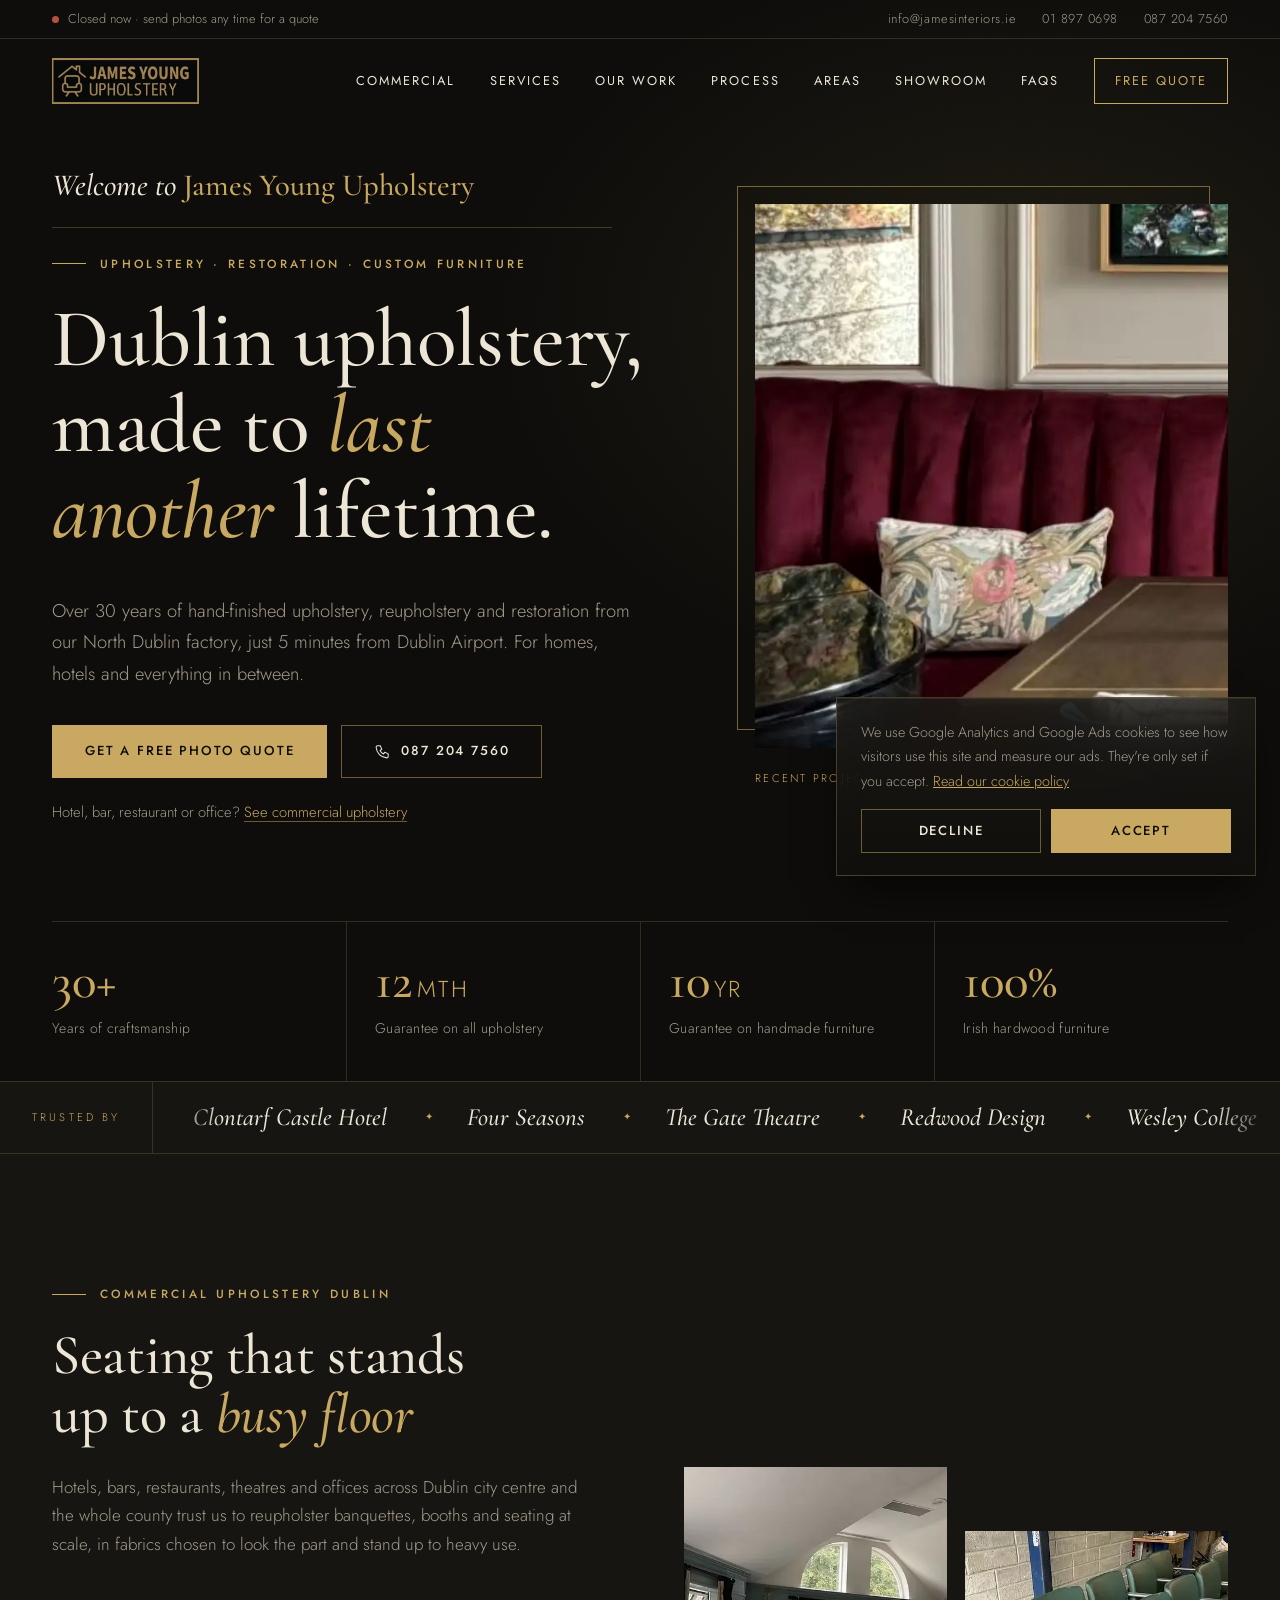
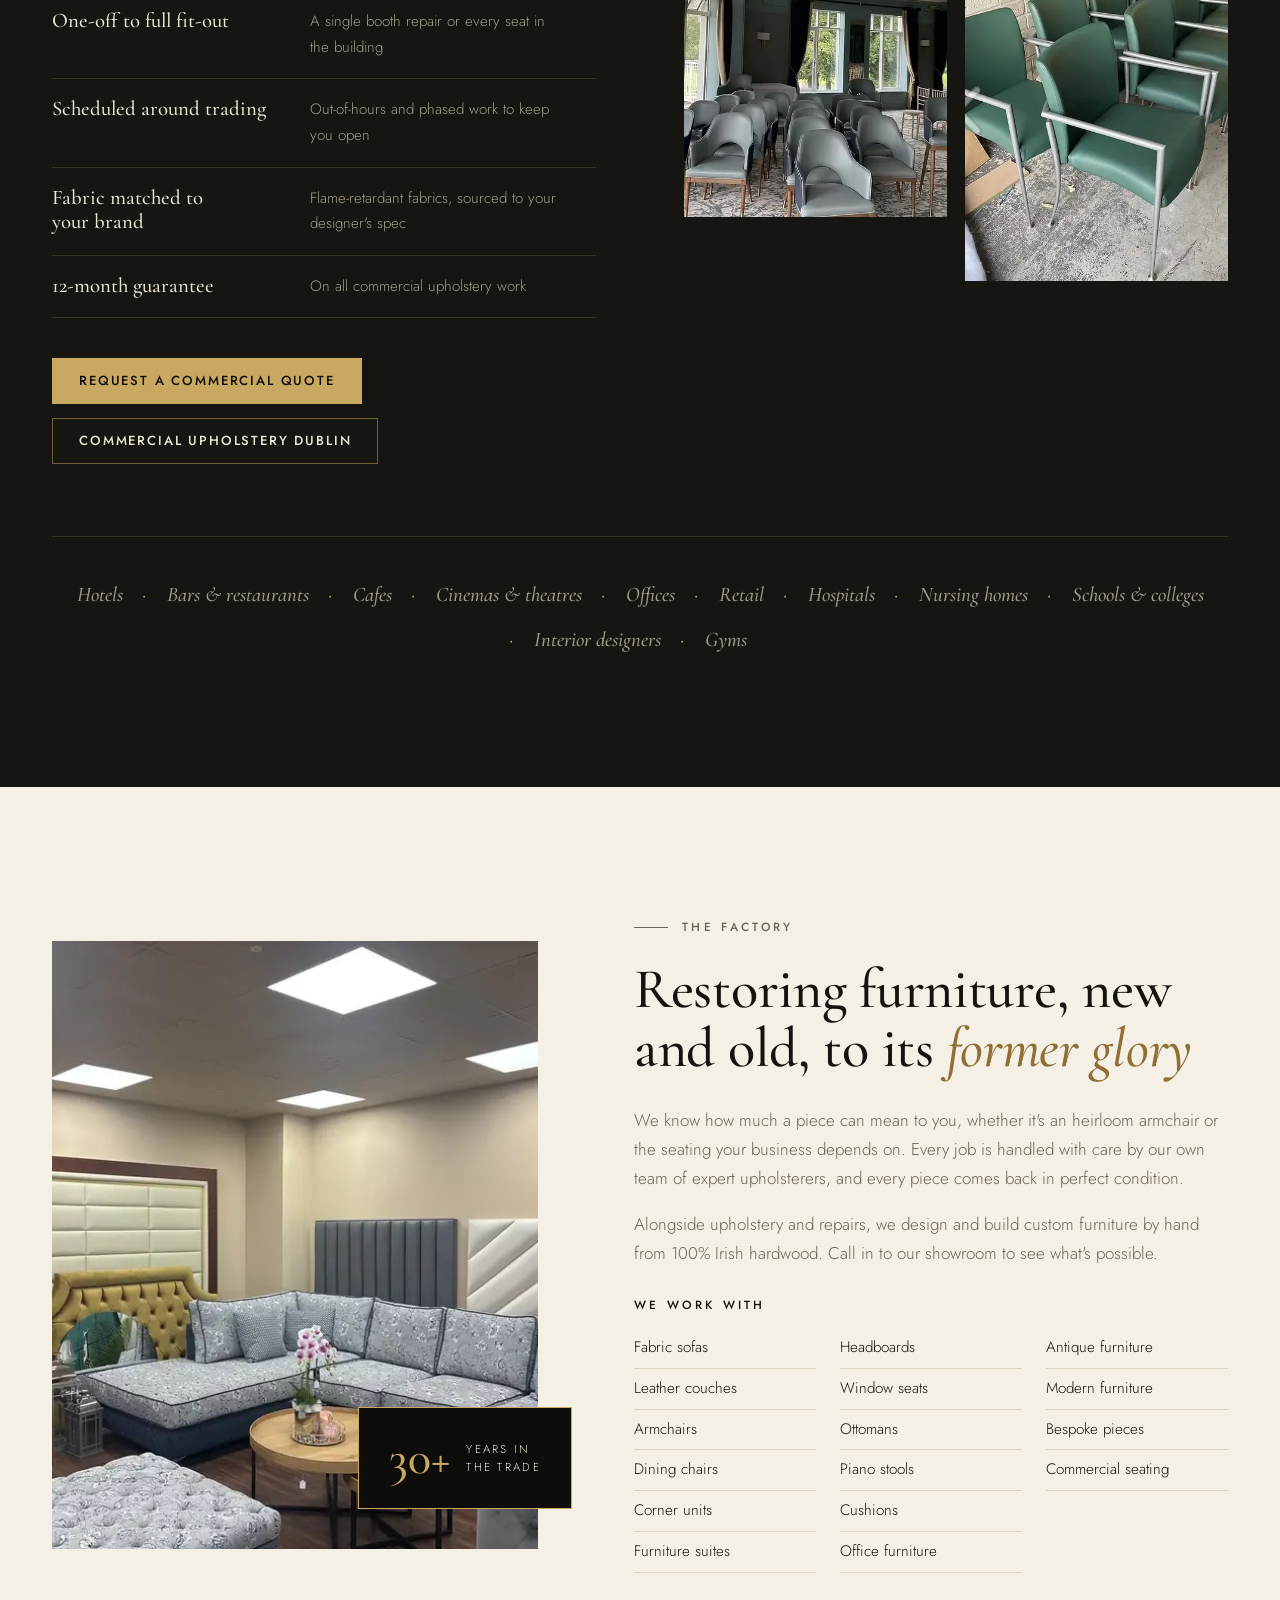
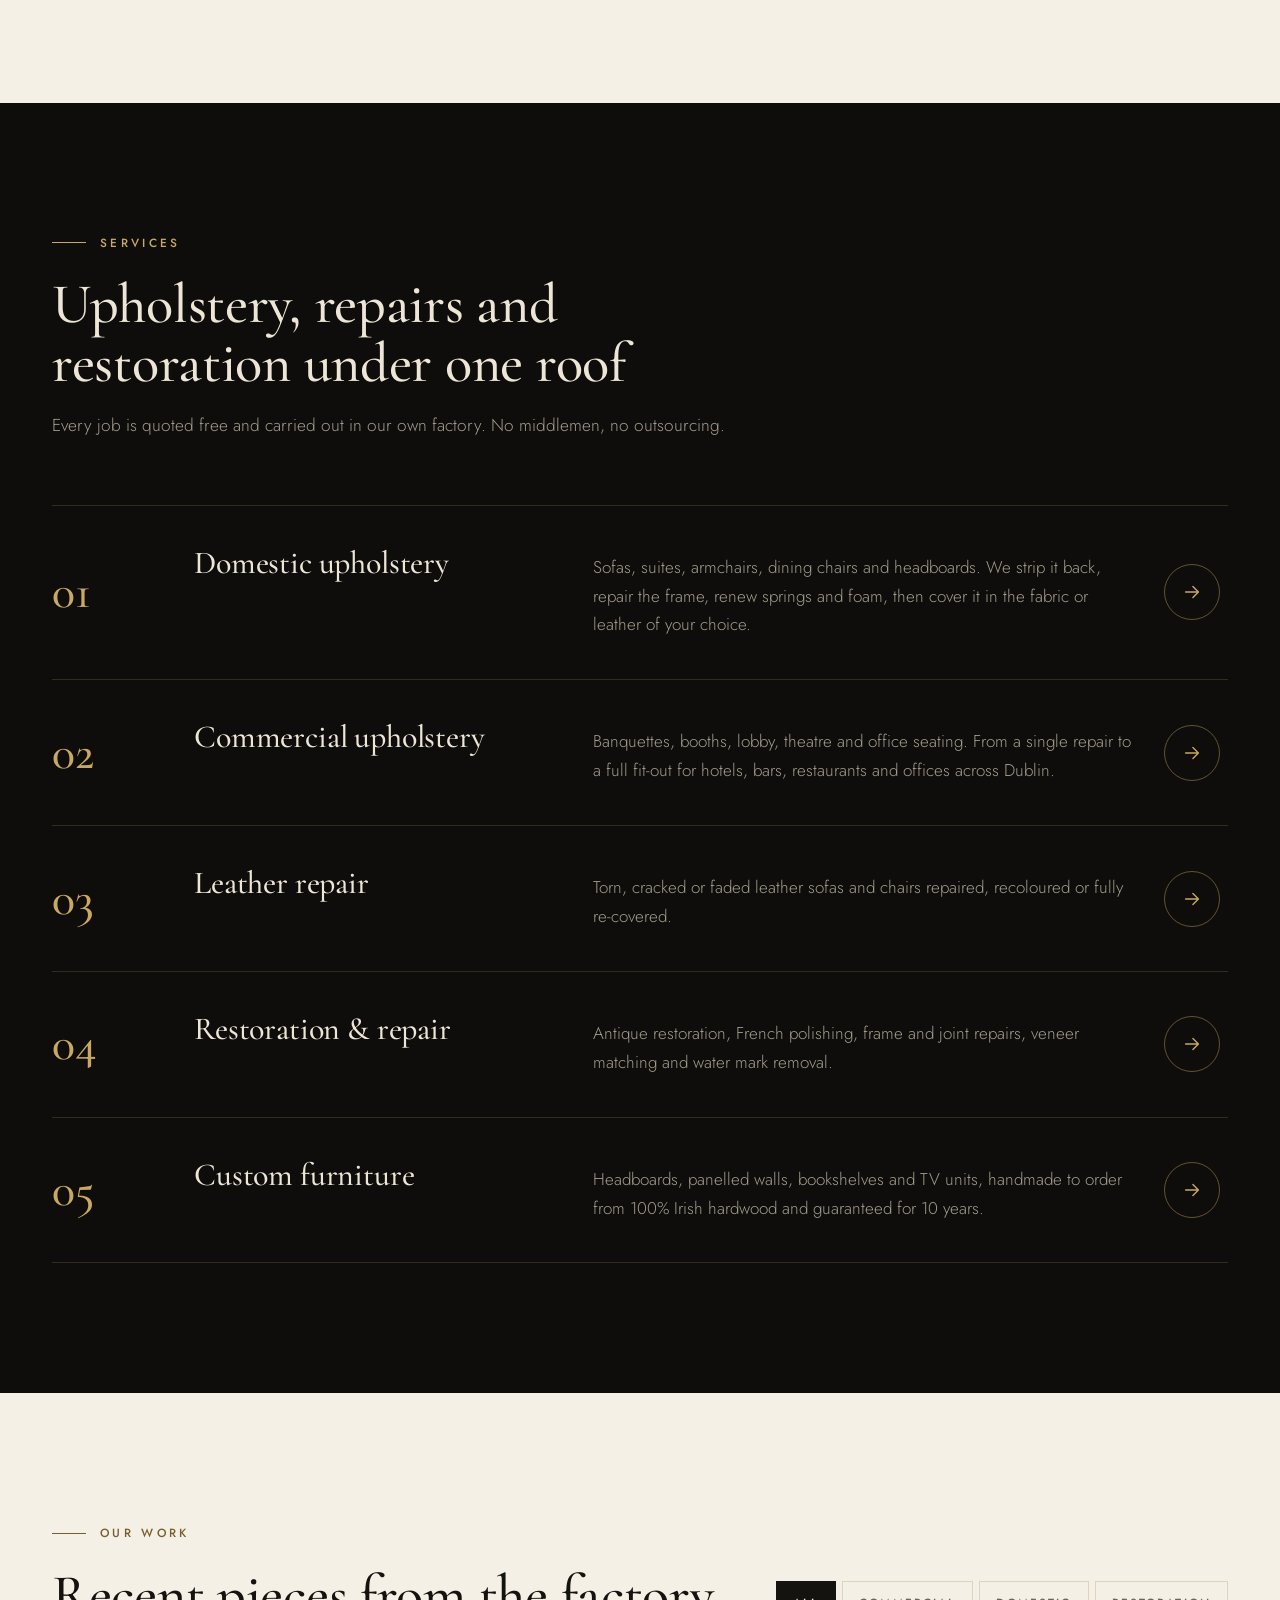
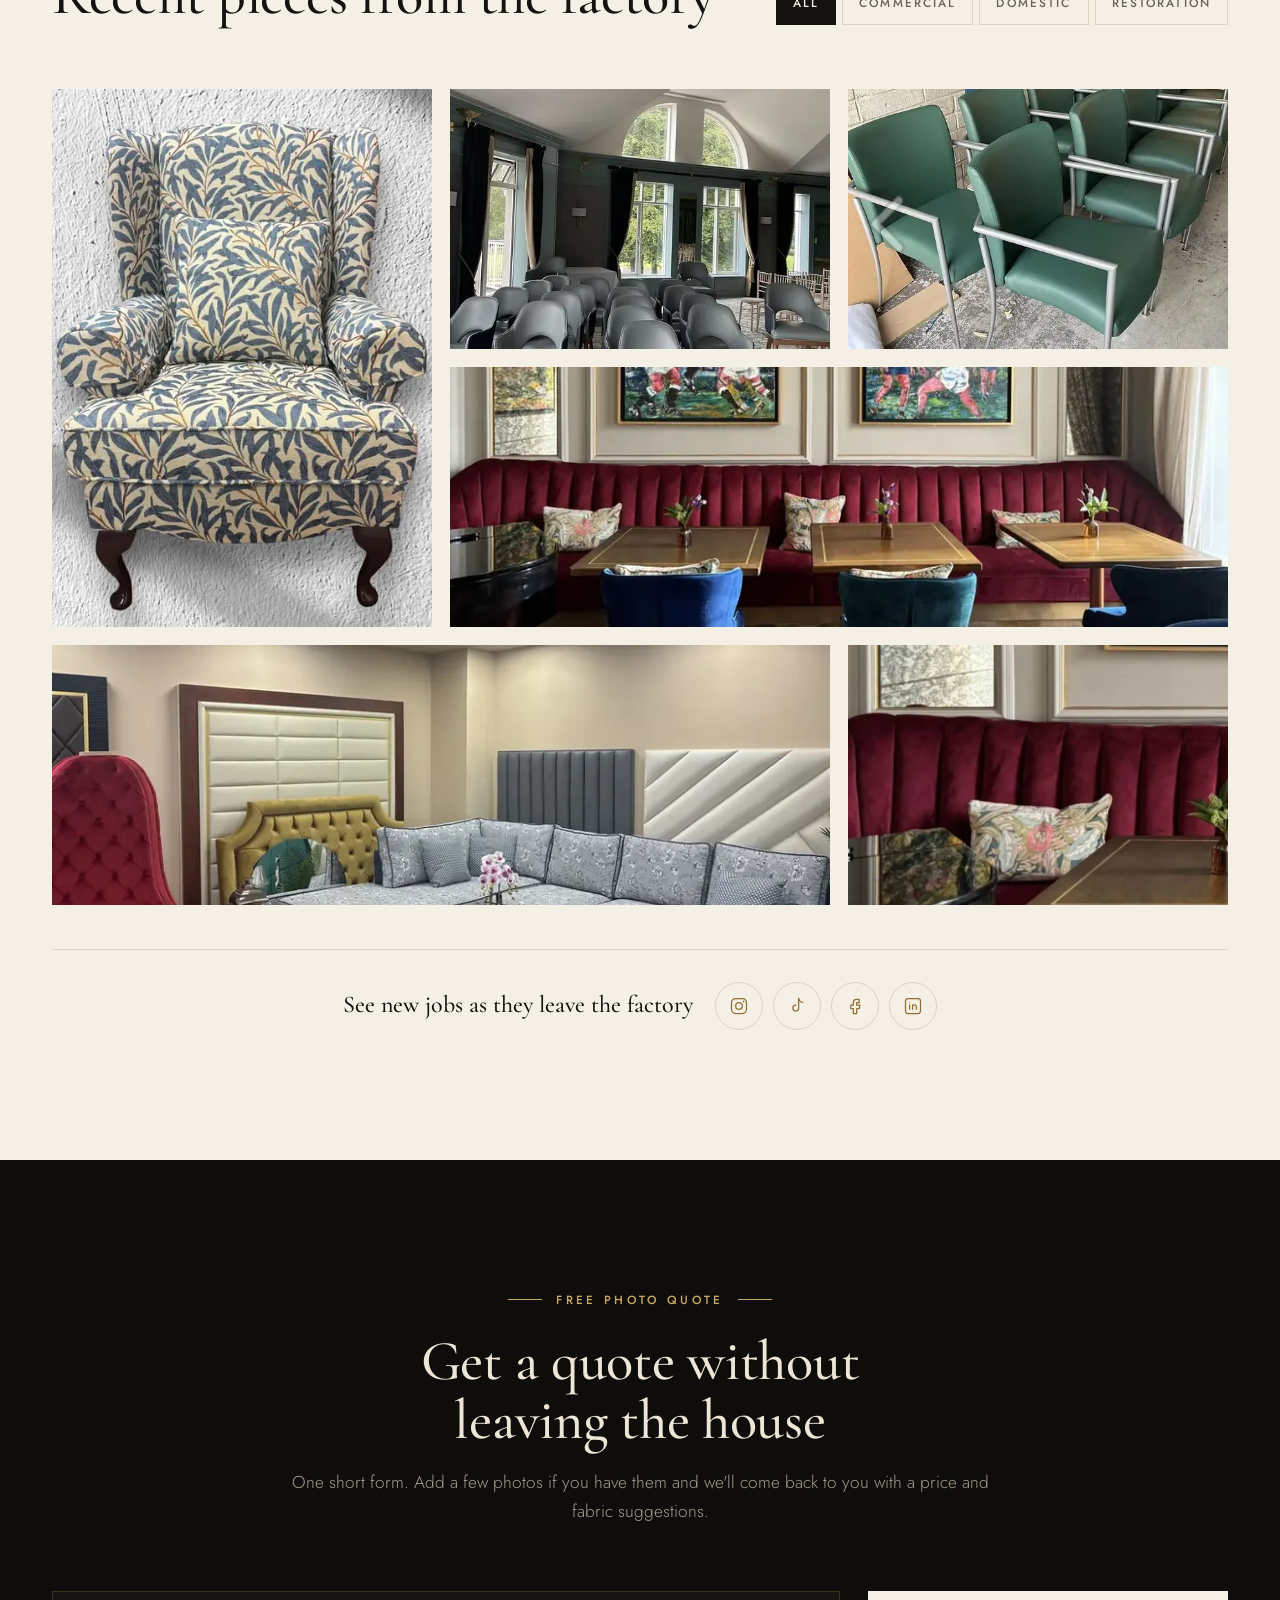
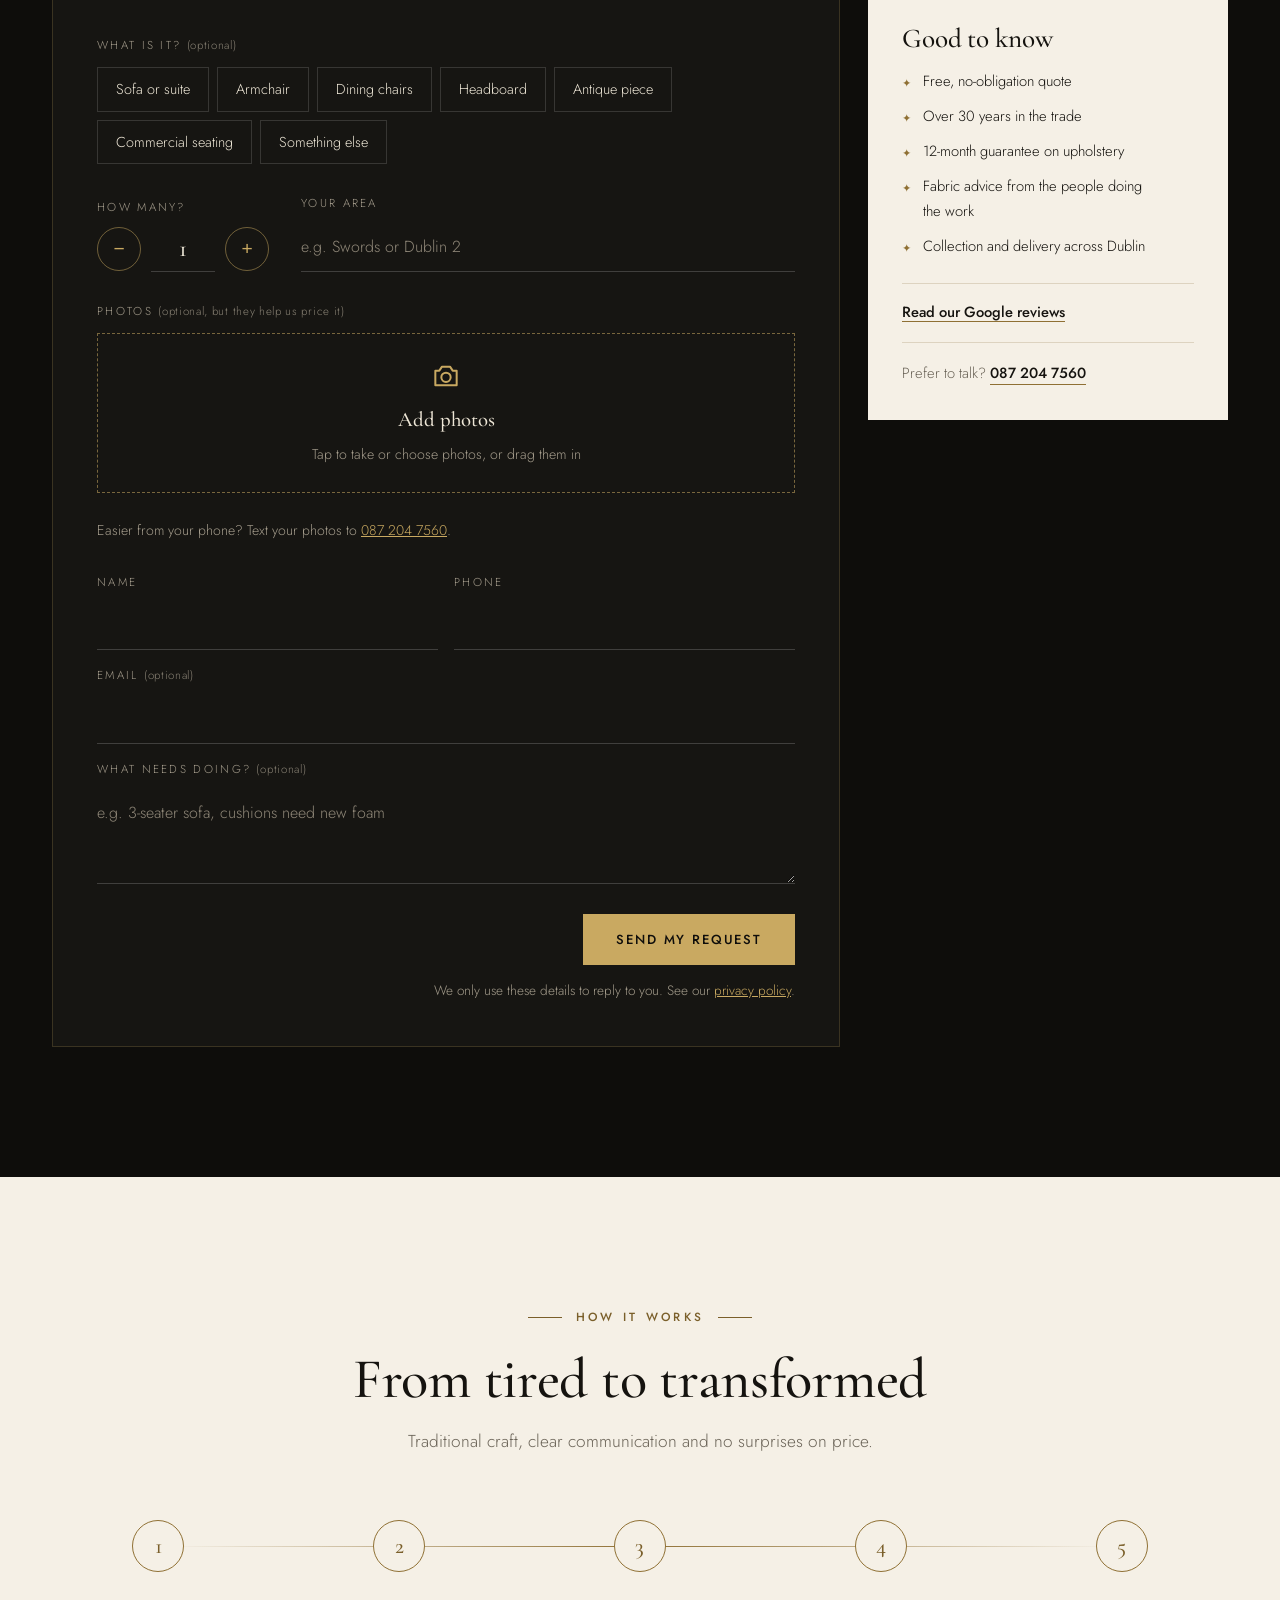
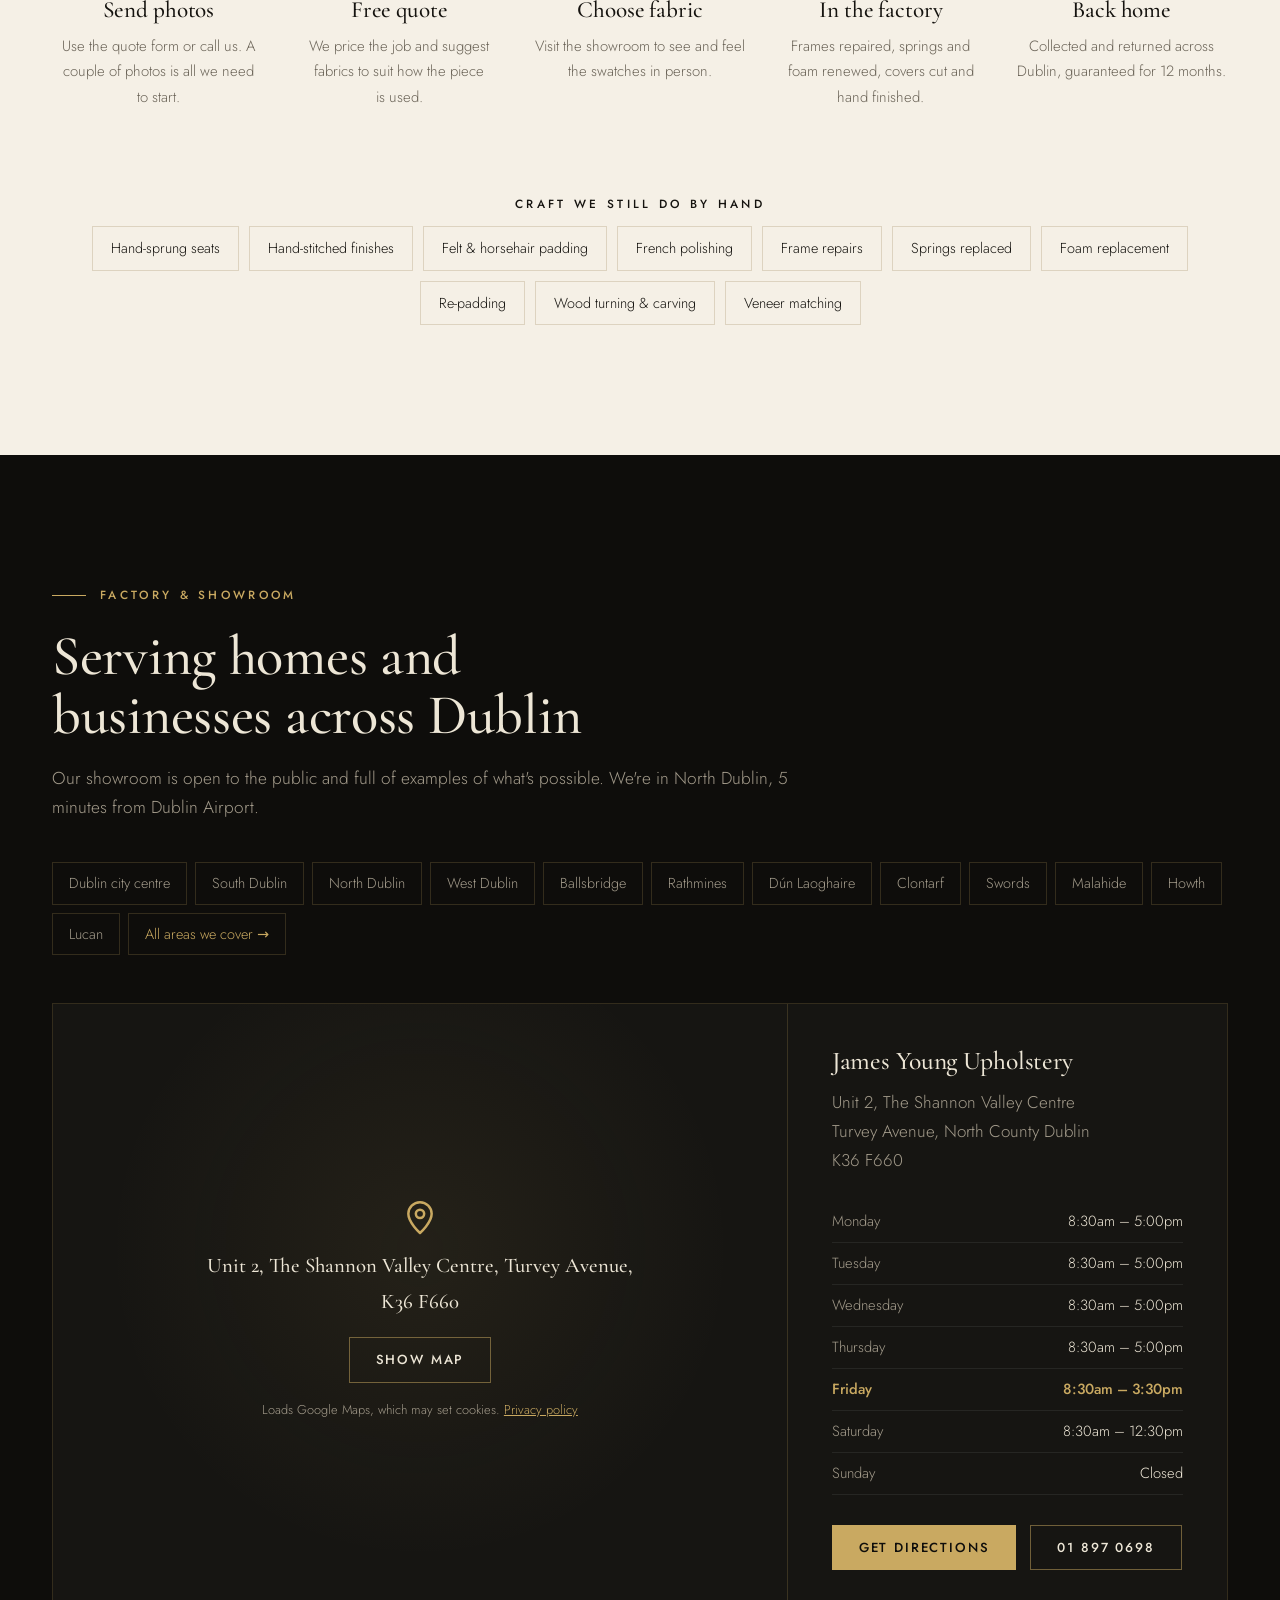
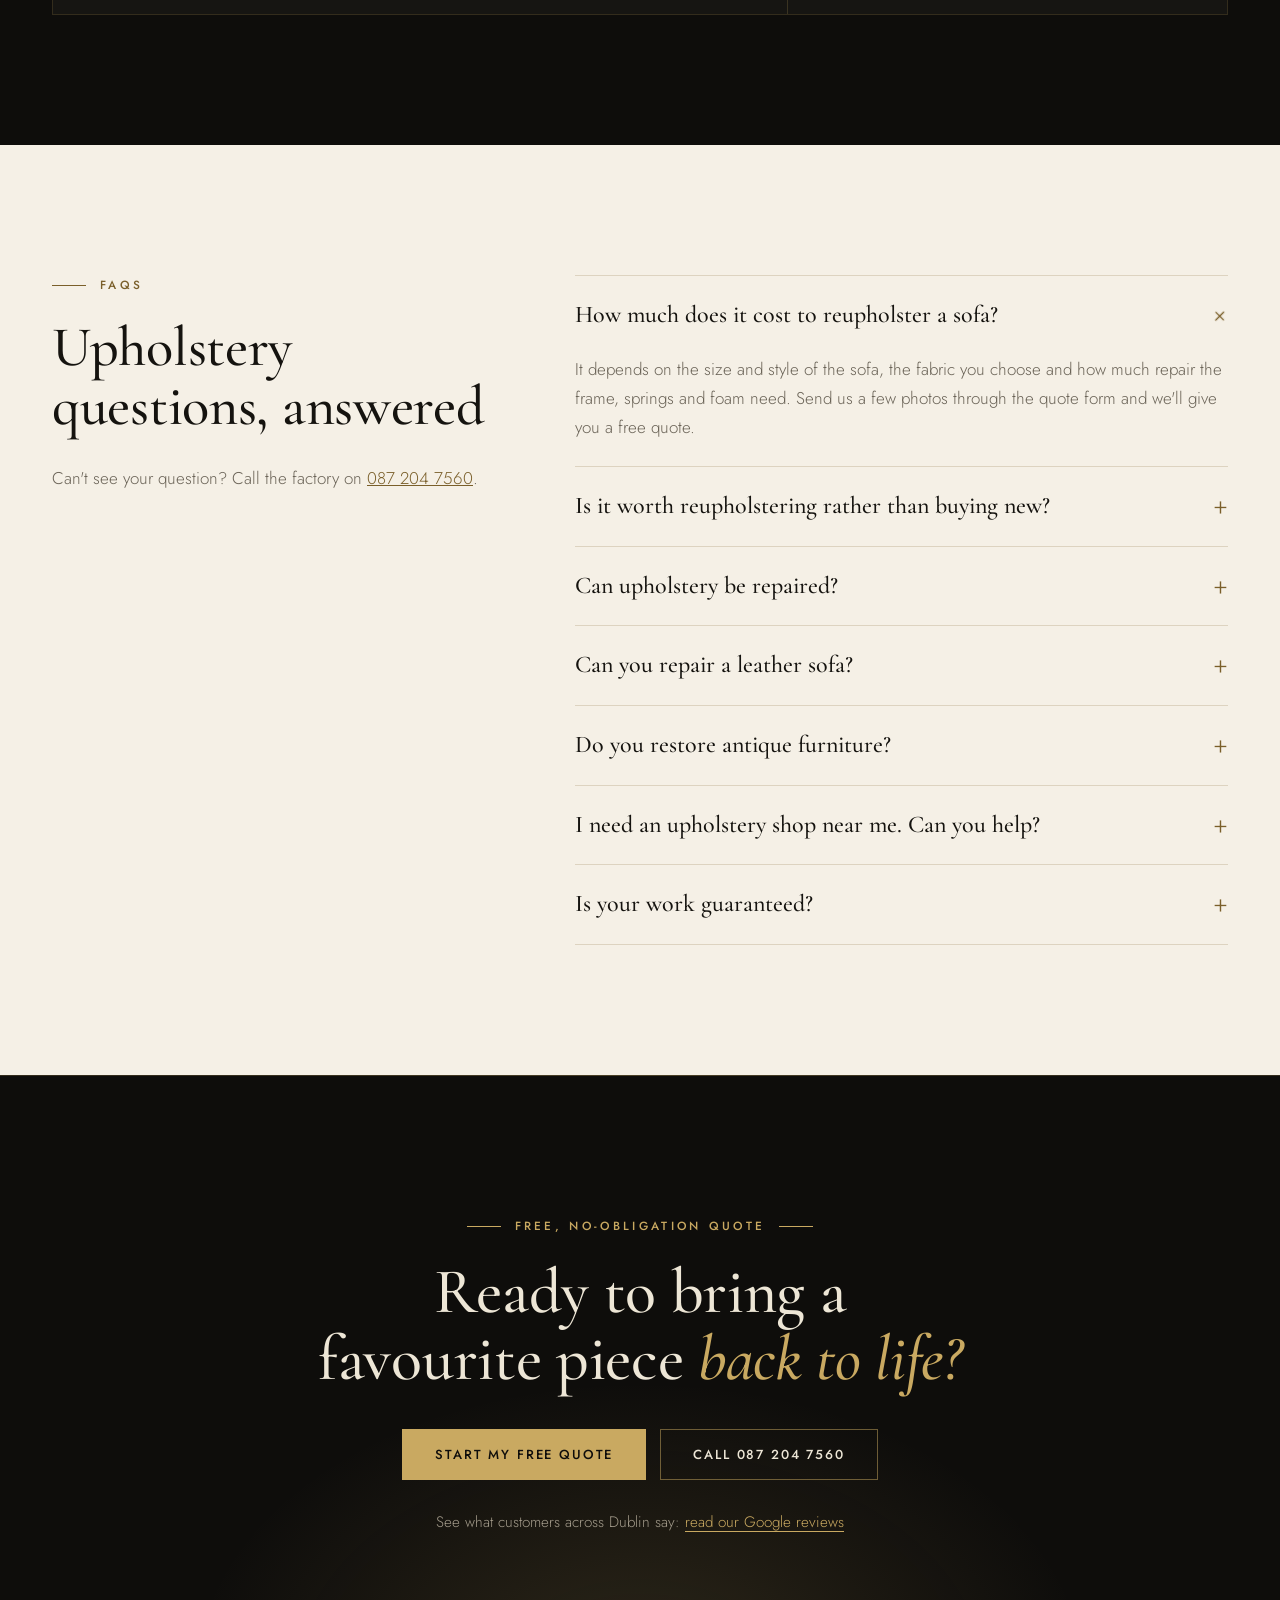
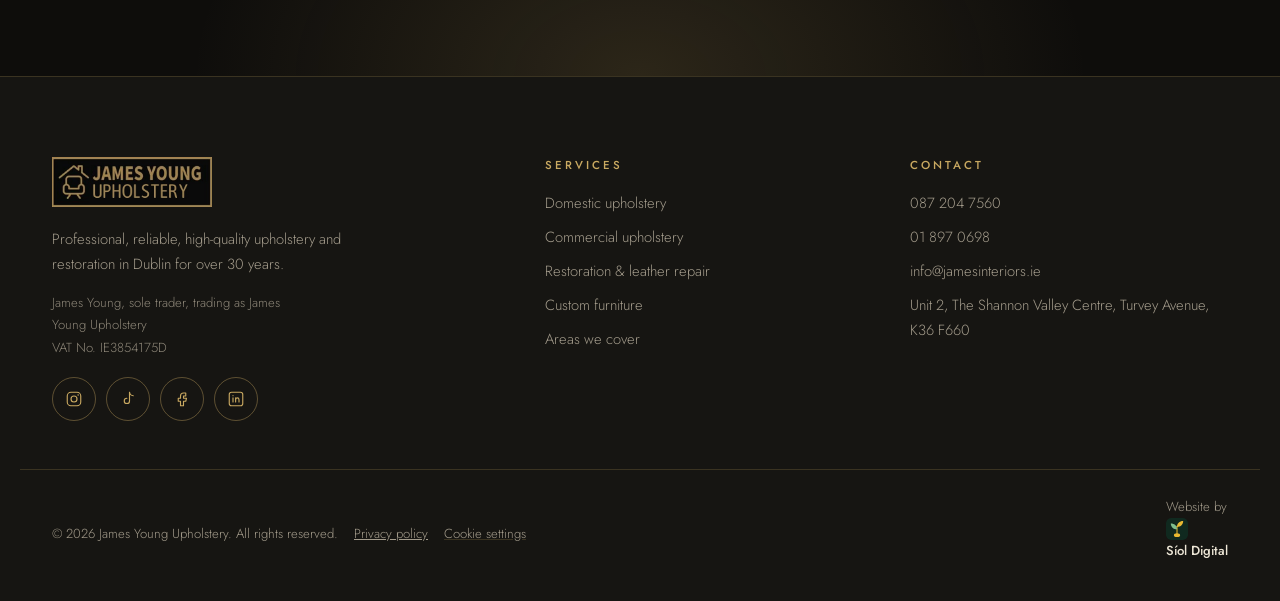
<file: JamesYoung/index.html>
<!doctype html>
<html lang="en-IE">
<head>
<meta charset="utf-8">
<meta name="viewport" content="width=device-width, initial-scale=1, viewport-fit=cover">
<title>Upholsterers Dublin | Reupholstery &amp; Restoration | James Young</title>
<meta name="description" content="Over 30 years of hand-finished upholstery, reupholstery, leather repair, furniture restoration and custom Irish hardwood furniture from our North Dublin factory, 5 minutes from Dublin Airport.">
<meta name="theme-color" content="#0E0D0B">
<link rel="icon" href="/images/favicon.svg" type="image/svg+xml">
<link rel="icon" href="/images/favicon-48.png" sizes="48x48" type="image/png">
<link rel="apple-touch-icon" href="/images/apple-touch-icon.png">
<link rel="manifest" href="/site.webmanifest">
<meta name="google-site-verification" content="_aZPJz7IJfxtdo5jtSGY4HGYK9uYx1TjBTLdEGu8kEA">
<link rel="canonical" href="https://www.jamesinteriors.ie/">
<meta property="og:type" content="website">
<meta property="og:title" content="Upholsterers Dublin | Reupholstery &amp; Restoration | James Young">
<meta property="og:description" content="Over 30 years of hand-finished upholstery, reupholstery and restoration from our North Dublin factory.">
<meta property="og:url" content="https://www.jamesinteriors.ie/">
<meta property="og:image" content="https://www.jamesinteriors.ie/images/share-commercial.jpg">
<meta property="og:image:width" content="1200">
<meta property="og:image:height" content="630">
<meta property="og:image:alt" content="Channel-tufted velvet banquette upholstered by James Young Upholstery, Dublin">
<meta property="og:locale" content="en_IE">
<meta name="twitter:card" content="summary_large_image">
<link rel="preload" href="fonts/cormorant-garamond.woff2" as="font" type="font/woff2" crossorigin>
<link rel="preload" href="fonts/jost.woff2" as="font" type="font/woff2" crossorigin>
<link rel="preload" href="fonts/cormorant-garamond-italic.woff2" as="font" type="font/woff2" crossorigin>
<link rel="preload" as="image" href="images/banquette-bar.webp" media="(min-width: 901px)" fetchpriority="high">
<link rel="stylesheet" href="styles.css">
<script type="application/ld+json">
{
  "@context": "https://schema.org",
  "@graph": [
    {
      "@type": [
        "HomeAndConstructionBusiness",
        "LocalBusiness"
      ],
      "@id": "https://www.jamesinteriors.ie/#business",
      "name": "James Young Upholstery",
      "alternateName": [
        "James Young Interiors",
        "James Young Interior Design & Upholstery"
      ],
      "description": "Upholsterers in Dublin with over 30 years of experience: domestic and commercial upholstery, reupholstery, leather repair, antique furniture restoration and custom furniture handmade from Irish hardwood.",
      "url": "https://www.jamesinteriors.ie/",
      "logo": "https://www.jamesinteriors.ie/images/logo-upholstery.jpg",
      "image": [
        "https://www.jamesinteriors.ie/images/showroom.jpg",
        "https://www.jamesinteriors.ie/images/hotel-lounge-banquette.jpg",
        "https://www.jamesinteriors.ie/images/wingback-chair.jpg"
      ],
      "telephone": "+353872047560",
      "email": "info@jamesinteriors.ie",
      "vatID": "IE3854175D",
      "sameAs": [
        "https://www.instagram.com/jamesyoungupholstery",
        "https://www.tiktok.com/@jamesyoungupholstery",
        "https://www.facebook.com/jamesyounginteriors",
        "https://www.linkedin.com/in/james-young-b19537195"
      ],
      "founder": {
        "@type": "Person",
        "name": "James Young"
      },
      "address": {
        "@type": "PostalAddress",
        "streetAddress": "Unit 2, The Shannon Valley Centre, Turvey Avenue",
        "addressLocality": "Donabate",
        "addressRegion": "County Dublin",
        "postalCode": "K36 F660",
        "addressCountry": "IE"
      },
      "areaServed": [
        {
          "@type": "Place",
          "name": "Dublin"
        },
        {
          "@type": "Place",
          "name": "Dublin city centre"
        },
        {
          "@type": "Place",
          "name": "County Dublin"
        },
        {
          "@type": "Place",
          "name": "South Dublin"
        },
        {
          "@type": "Place",
          "name": "North Dublin"
        },
        {
          "@type": "Place",
          "name": "Fingal"
        },
        {
          "@type": "Place",
          "name": "Dún Laoghaire-Rathdown"
        },
        {
          "@type": "Place",
          "name": "Swords"
        },
        {
          "@type": "Place",
          "name": "Malahide"
        },
        {
          "@type": "Place",
          "name": "Howth"
        },
        {
          "@type": "Place",
          "name": "Clontarf"
        },
        {
          "@type": "Place",
          "name": "Ballsbridge"
        },
        {
          "@type": "Place",
          "name": "Rathmines"
        },
        {
          "@type": "Place",
          "name": "Ranelagh"
        },
        {
          "@type": "Place",
          "name": "Dundrum"
        },
        {
          "@type": "Place",
          "name": "Blackrock"
        },
        {
          "@type": "Place",
          "name": "Dún Laoghaire"
        },
        {
          "@type": "Place",
          "name": "Lucan"
        },
        {
          "@type": "Place",
          "name": "Blanchardstown"
        },
        {
          "@type": "Place",
          "name": "Tallaght"
        }
      ],
      "openingHoursSpecification": [
        {
          "@type": "OpeningHoursSpecification",
          "dayOfWeek": [
            "Monday",
            "Tuesday",
            "Wednesday",
            "Thursday"
          ],
          "opens": "08:30",
          "closes": "17:00"
        },
        {
          "@type": "OpeningHoursSpecification",
          "dayOfWeek": "Friday",
          "opens": "08:30",
          "closes": "15:30"
        },
        {
          "@type": "OpeningHoursSpecification",
          "dayOfWeek": "Saturday",
          "opens": "08:30",
          "closes": "12:30"
        }
      ],
      "knowsAbout": [
        "Upholstery",
        "Reupholstery",
        "Commercial upholstery",
        "Banquette seating",
        "Leather repair",
        "Furniture restoration",
        "French polishing",
        "Custom furniture"
      ],
      "hasOfferCatalog": {
        "@type": "OfferCatalog",
        "name": "Upholstery services",
        "itemListElement": [
          {
            "@type": "Offer",
            "itemOffered": {
              "@type": "Service",
              "name": "Commercial upholstery",
              "url": "https://www.jamesinteriors.ie/commercial-upholstery"
            }
          },
          {
            "@type": "Offer",
            "itemOffered": {
              "@type": "Service",
              "name": "Domestic upholstery and reupholstery",
              "url": "https://www.jamesinteriors.ie/domestic-upholstery"
            }
          },
          {
            "@type": "Offer",
            "itemOffered": {
              "@type": "Service",
              "name": "Furniture restoration and leather repair",
              "url": "https://www.jamesinteriors.ie/restoration-repair"
            }
          },
          {
            "@type": "Offer",
            "itemOffered": {
              "@type": "Service",
              "name": "Custom handmade furniture",
              "url": "https://www.jamesinteriors.ie/custom-furniture"
            }
          }
        ]
      }
    },
    {
      "@type": "WebSite",
      "@id": "https://www.jamesinteriors.ie/#website",
      "url": "https://www.jamesinteriors.ie/",
      "name": "James Young Upholstery",
      "publisher": {
        "@id": "https://www.jamesinteriors.ie/#business"
      },
      "inLanguage": "en-IE"
    }
  ]
}
</script>
</head>
<body>

<a class="skip" href="#main">Skip to content</a>

<!-- Header -->
<header class="header" id="header">
  <div class="topbar">
    <div class="wrap topbar__in">
      <span class="status"><span class="status__dot" id="openDot"></span><span id="openText">Send photos any time for a quote</span></span>
      <span class="topbar__links">
        <a href="mailto:info@jamesinteriors.ie" class="hide-sm">info@jamesinteriors.ie</a>
        <a href="tel:+35318970698">01 897 0698</a>
        <a href="tel:+353872047560">087 204 7560</a>
      </span>
    </div>
  </div>
  <div class="wrap header__in">
    <a href="#top" class="brand" aria-label="James Young Upholstery, home">
      <img src="images/logo-upholstery.jpg" alt="James Young Upholstery logo" width="150" height="47">
    </a>
    <nav class="nav" id="nav" aria-label="Main">
      <a href="#commercial">Commercial</a>
      <a href="#services">Services</a>
      <a href="#work">Our work</a>
      <a href="#process">Process</a>
      <a href="/upholsterer-dublin">Areas</a>
      <a href="#visit">Showroom</a>
      <a href="#faqs">FAQs</a>
      <a href="#quote" class="nav__cta">Free quote</a>
    </nav>
    <div class="header__tools">
      <a href="tel:+353872047560" class="header__call" aria-label="Call 087 204 7560"><svg viewBox="0 0 24 24" aria-hidden="true"><path d="M5 4h4l2 5-2.5 1.5a11 11 0 0 0 5 5L15 13l5 2v4a2 2 0 0 1-2 2A16 16 0 0 1 3 6a2 2 0 0 1 2-2"/></svg></a>
      <button class="burger" id="burger" aria-label="Open menu" aria-expanded="false" aria-controls="nav"><span></span><span></span></button>
    </div>
  </div>
</header>

<main id="main">

<!-- Hero -->
<section class="hero" id="top">
  <div class="wrap hero__in">
    <div class="hero__copy reveal">
      <p class="hero__welcome">Welcome to <span>James Young Upholstery</span></p>
      <p class="kicker">Upholstery · Restoration · Custom furniture</p>
      <h1>Dublin upholstery, made to <em>last another</em> lifetime.</h1>
      <p class="lead">Over 30 years of hand-finished upholstery, reupholstery and restoration from our North Dublin factory, just 5 minutes from Dublin Airport. For homes, hotels and everything in between.</p>
      <div class="btn-row">
        <a href="#quote" class="btn btn--gold btn--lg">Get a free photo quote</a>
        <a href="tel:+353872047560" class="btn btn--outline btn--lg">
          <svg viewBox="0 0 24 24" aria-hidden="true"><path d="M5 4h4l2 5-2.5 1.5a11 11 0 0 0 5 5L15 13l5 2v4a2 2 0 0 1-2 2A16 16 0 0 1 3 6a2 2 0 0 1 2-2"/></svg>
          087 204 7560</a>
      </div>
      <p class="hero__trade">Hotel, bar, restaurant or office? <a href="#commercial">See commercial upholstery</a></p>
    </div>
    <div class="hero__media reveal">
      <div class="frame">
        <img src="images/banquette-bar.webp" alt="Channel-tufted burgundy velvet banquette upholstered for a Dublin hotel bar" width="930" height="810" fetchpriority="high">
      </div>
      <p class="hero__caption"><span>Recent project</span> Channel-tufted velvet banquette, Dublin hotel bar</p>
    </div>
  </div>
  <div class="wrap">
    <dl class="stats reveal">
      <div><dt>30+</dt><dd>Years of craftsmanship</dd></div>
      <div><dt>12<small>mth</small></dt><dd>Guarantee on all upholstery</dd></div>
      <div><dt>10<small>yr</small></dt><dd>Guarantee on handmade furniture</dd></div>
      <div><dt>100%</dt><dd>Irish hardwood furniture</dd></div>
    </dl>
  </div>
</section>

<!-- Trusted by -->
<section class="trusted" aria-label="Trusted by">
  <div class="trusted__label">Trusted by</div>
  <div class="ticker"><div class="ticker__track">
    <span>Clontarf Castle Hotel</span><span>Four Seasons</span><span>The Gate Theatre</span><span>Redwood Design</span><span>Wesley College</span>
    <span aria-hidden="true">Clontarf Castle Hotel</span><span aria-hidden="true">Four Seasons</span><span aria-hidden="true">The Gate Theatre</span><span aria-hidden="true">Redwood Design</span><span aria-hidden="true">Wesley College</span>
  </div></div>
</section>

<!-- Commercial -->
<section class="section commercial" id="commercial">
  <div class="wrap comm">
    <div class="comm__copy reveal">
      <p class="kicker">Commercial upholstery Dublin</p>
      <h2>Seating that stands up to a <em>busy floor</em></h2>
      <p class="muted">Hotels, bars, restaurants, theatres and offices across Dublin city centre and the whole county trust us to reupholster banquettes, booths and seating at scale, in fabrics chosen to look the part and stand up to heavy use.</p>
      <ul class="points">
        <li><b>One-off to full fit-out</b><span>A single booth repair or every seat in the building</span></li>
        <li><b>Scheduled around trading</b><span>Out-of-hours and phased work to keep you open</span></li>
        <li><b>Fabric matched to your brand</b><span>Flame-retardant fabrics, sourced to your designer's spec</span></li>
        <li><b>12-month guarantee</b><span>On all commercial upholstery work</span></li>
      </ul>
      <div class="btn-row"><a href="#quote" class="btn btn--gold" data-preset="Commercial seating">Request a commercial quote</a> <a href="/commercial-upholstery" class="btn btn--outline">Commercial upholstery Dublin</a></div>
    </div>
    <div class="comm__imgs reveal">
      <img src="images/function-room-chairs.webp" alt="Function room chairs reupholstered in grey fabric at a Dublin venue" width="550" height="588" loading="lazy">
      <img src="images/office-chairs.webp" alt="Green leather office chairs reupholstered in the James Young factory" width="550" height="588" loading="lazy">
    </div>
  </div>
  <div class="wrap">
    <ul class="sectors reveal">
      <li>Hotels</li><li>Bars &amp; restaurants</li><li>Cafes</li><li>Cinemas &amp; theatres</li><li>Offices</li><li>Retail</li><li>Hospitals</li><li>Nursing homes</li><li>Schools &amp; colleges</li><li>Interior designers</li><li>Gyms</li>
    </ul>
  </div>
</section>

<!-- About -->
<section class="section section--light about">
  <div class="wrap about__in">
    <div class="about__img reveal">
      <img src="images/showroom.webp" srcset="images/showroom-800.webp 800w, images/showroom.webp 1600w" sizes="(max-width: 900px) 100vw, 520px" alt="The James Young showroom with a floral corner sofa, tufted velvet chair, headboards and upholstered wall panels" width="1600" height="1200" loading="lazy">
      <div class="about__badge"><strong>30+</strong><span>years in<br>the trade</span></div>
    </div>
    <div class="about__copy reveal">
      <p class="kicker kicker--dark">The factory</p>
      <h2>Restoring furniture, new and old, to its <em>former glory</em></h2>
      <p>We know how much a piece can mean to you, whether it's an heirloom armchair or the seating your business depends on. Every job is handled with care by our own team of expert upholsterers, and every piece comes back in perfect condition.</p>
      <p>Alongside upholstery and repairs, we design and build custom furniture by hand from 100% Irish hardwood. Call in to our showroom to see what's possible.</p>
      <h3 class="small-head">We work with</h3>
      <ul class="cols">
        <li>Fabric sofas</li><li>Leather couches</li><li>Armchairs</li><li>Dining chairs</li>
        <li>Corner units</li><li>Furniture suites</li><li>Headboards</li><li>Window seats</li>
        <li>Ottomans</li><li>Piano stools</li><li>Cushions</li><li>Office furniture</li>
        <li>Antique furniture</li><li>Modern furniture</li><li>Bespoke pieces</li><li>Commercial seating</li>
      </ul>
    </div>
  </div>
</section>

<!-- Services -->
<section class="section" id="services">
  <div class="wrap">
    <div class="head reveal">
      <p class="kicker">Services</p>
      <h2>Upholstery, repairs and restoration under one roof</h2>
      <p class="muted">Every job is quoted free and carried out in our own factory. No middlemen, no outsourcing.</p>
    </div>
    <ol class="svc-list">
      <li class="svc reveal">
        <span class="svc__no">01</span>
        <div class="svc__main"><h3><a href="/domestic-upholstery">Domestic upholstery</a></h3><p>Sofas, suites, armchairs, dining chairs and headboards. We strip it back, repair the frame, renew springs and foam, then cover it in the fabric or leather of your choice.</p></div>
        <a href="/domestic-upholstery" class="svc__go" aria-label="More about domestic upholstery" tabindex="-1"><svg viewBox="0 0 24 24"><path d="M5 12h14M13 6l6 6-6 6"/></svg></a>
      </li>
      <li class="svc reveal">
        <span class="svc__no">02</span>
        <div class="svc__main"><h3><a href="/commercial-upholstery">Commercial upholstery</a></h3><p>Banquettes, booths, lobby, theatre and office seating. From a single repair to a full fit-out for hotels, bars, restaurants and offices across Dublin.</p></div>
        <a href="/commercial-upholstery" class="svc__go" aria-label="More about commercial upholstery" tabindex="-1"><svg viewBox="0 0 24 24"><path d="M5 12h14M13 6l6 6-6 6"/></svg></a>
      </li>
      <li class="svc reveal">
        <span class="svc__no">03</span>
        <div class="svc__main"><h3><a href="/restoration-repair">Leather repair</a></h3><p>Torn, cracked or faded leather sofas and chairs repaired, recoloured or fully re-covered.</p></div>
        <a href="/restoration-repair" class="svc__go" aria-label="More about leather repair" tabindex="-1"><svg viewBox="0 0 24 24"><path d="M5 12h14M13 6l6 6-6 6"/></svg></a>
      </li>
      <li class="svc reveal">
        <span class="svc__no">04</span>
        <div class="svc__main"><h3><a href="/restoration-repair">Restoration &amp; repair</a></h3><p>Antique restoration, French polishing, frame and joint repairs, veneer matching and water mark removal.</p></div>
        <a href="/restoration-repair" class="svc__go" aria-label="More about restoration and repair" tabindex="-1"><svg viewBox="0 0 24 24"><path d="M5 12h14M13 6l6 6-6 6"/></svg></a>
      </li>
      <li class="svc reveal">
        <span class="svc__no">05</span>
        <div class="svc__main"><h3><a href="/custom-furniture">Custom furniture</a></h3><p>Headboards, panelled walls, bookshelves and TV units, handmade to order from 100% Irish hardwood and guaranteed for 10 years.</p></div>
        <a href="/custom-furniture" class="svc__go" aria-label="More about custom furniture" tabindex="-1"><svg viewBox="0 0 24 24"><path d="M5 12h14M13 6l6 6-6 6"/></svg></a>
      </li>
    </ol>
  </div>
</section>

<!-- Our work (gallery, filled from script.js) -->
<section class="section section--light" id="work">
  <div class="wrap">
    <div class="head head--row reveal">
      <div>
        <p class="kicker kicker--dark">Our work</p>
        <h2>Recent pieces from the factory</h2>
      </div>
      <div class="filters" id="filters" role="group" aria-label="Filter projects">
        <button type="button" class="is-on" data-filter="all" aria-pressed="true">All</button>
        <button type="button" data-filter="commercial" aria-pressed="false">Commercial</button>
        <button type="button" data-filter="domestic" aria-pressed="false">Domestic</button>
        <button type="button" data-filter="restoration" aria-pressed="false">Restoration</button>
      </div>
    </div>
    <div class="gallery" id="gallery"></div>
    <p class="gallery__empty" id="galleryEmpty" hidden>More photos of this kind coming soon.</p>
    <div class="follow reveal">
      <p>See new jobs as they leave the factory</p>
      <div class="social social--big"><a href="https://www.instagram.com/jamesyoungupholstery" target="_blank" rel="noopener" aria-label="James Young Upholstery on Instagram"><svg viewBox="0 0 24 24" aria-hidden="true"><rect x="3" y="3" width="18" height="18" rx="5"/><circle cx="12" cy="12" r="4"/><circle cx="17.5" cy="6.5" r="1" fill="currentColor" stroke="none"/></svg></a><a href="https://www.tiktok.com/@jamesyoungupholstery" target="_blank" rel="noopener" aria-label="James Young Upholstery on TikTok"><svg viewBox="0 0 24 24" aria-hidden="true"><path d="M14 3v11.5a3.5 3.5 0 1 1-3.5-3.5"/><path d="M14 3c.4 2.6 2.2 4.4 5 4.6"/></svg></a><a href="https://www.facebook.com/jamesyounginteriors" target="_blank" rel="noopener" aria-label="James Young Upholstery on Facebook"><svg viewBox="0 0 24 24" aria-hidden="true"><path d="M14 8h3V4h-3a4 4 0 0 0-4 4v3H7v4h3v6h4v-6h3l1-4h-4V8.5a.5.5 0 0 1 .5-.5z"/></svg></a><a href="https://www.linkedin.com/in/james-young-b19537195" target="_blank" rel="noopener" aria-label="James Young on LinkedIn"><svg viewBox="0 0 24 24" aria-hidden="true"><rect x="3" y="3" width="18" height="18" rx="3"/><path d="M8 10.5V16M8 7.5v.01M11.5 16v-5.5M11.5 13c0-1.5 1-2.5 2.3-2.5S16 11.5 16 13v3"/></svg></a></div>
    </div>
  </div>
</section>

<!-- Lightbox -->
<dialog class="lightbox" id="lightbox" aria-label="Photo viewer">
  <button type="button" class="lightbox__close" id="lbClose" aria-label="Close">✕</button>
  <button type="button" class="lightbox__nav lightbox__prev" id="lbPrev" aria-label="Previous photo">‹</button>
  <figure><img id="lbImg" alt=""><figcaption id="lbCap"></figcaption></figure>
  <button type="button" class="lightbox__nav lightbox__next" id="lbNext" aria-label="Next photo">›</button>
</dialog>

<!-- Quote form: one screen. Only name and phone are required. -->
<section class="section" id="quote">
  <div class="wrap">
    <div class="head head--center reveal">
      <p class="kicker">Free photo quote</p>
      <h2>Get a quote without leaving the house</h2>
      <p class="muted">One short form. Add a few photos if you have them and we'll come back to you with a price and fabric suggestions.</p>
    </div>

    <div class="quote">
      <form class="wizard qform" id="wizard" novalidate>
        <div class="qform__body">
          <div class="qf">
            <p class="qf__label" id="pieceLabel">What is it? <small>(optional)</small></p>
            <div class="chips" role="radiogroup" aria-labelledby="pieceLabel">
              <label><input type="radio" name="piece" value="Sofa or suite"><span>Sofa or suite</span></label>
              <label><input type="radio" name="piece" value="Armchair"><span>Armchair</span></label>
              <label><input type="radio" name="piece" value="Dining chairs"><span>Dining chairs</span></label>
              <label><input type="radio" name="piece" value="Headboard"><span>Headboard</span></label>
              <label><input type="radio" name="piece" value="Antique piece"><span>Antique piece</span></label>
              <label><input type="radio" name="piece" value="Commercial seating"><span>Commercial seating</span></label>
              <label><input type="radio" name="piece" value="Something else"><span>Something else</span></label>
            </div>
          </div>

          <div class="qf fields qf--pair">
            <div class="qty">
              <span id="qtyLabel">How many?</span>
              <div class="qty__ctrl" role="group" aria-labelledby="qtyLabel">
                <button type="button" data-qty="-1" aria-label="One fewer">&minus;</button>
                <input type="number" name="qty" id="qty" value="1" min="1" max="999" inputmode="numeric" aria-labelledby="qtyLabel">
                <button type="button" data-qty="1" aria-label="One more">+</button>
              </div>
            </div>
            <label>Your area<input type="text" name="area" list="areaList" autocomplete="address-level2" placeholder="e.g. Swords or Dublin 2"></label>
            <datalist id="areaList"><option value="Dublin city centre"><option value="Dublin 1"><option value="Dublin 2"><option value="Dublin 4"><option value="Dublin 6"><option value="Dublin 7"><option value="Dublin 8"><option value="Temple Bar"><option value="Smithfield"><option value="Docklands"><option value="Ballsbridge"><option value="Donnybrook"><option value="Ranelagh"><option value="Rathmines"><option value="Rathgar"><option value="Terenure"><option value="Rathfarnham"><option value="Dundrum"><option value="Stillorgan"><option value="Sandyford"><option value="Tallaght"><option value="Blackrock"><option value="Monkstown"><option value="Dún Laoghaire"><option value="Dalkey"><option value="Killiney"><option value="Foxrock"><option value="Cabinteely"><option value="Clontarf"><option value="Drumcondra"><option value="Glasnevin"><option value="Phibsborough"><option value="Santry"><option value="Raheny"><option value="Artane"><option value="Coolock"><option value="Beaumont"><option value="Finglas"><option value="Swords"><option value="Malahide"><option value="Portmarnock"><option value="Howth"><option value="Sutton"><option value="Donabate"><option value="Rush"><option value="Lusk"><option value="Skerries"><option value="Balbriggan"><option value="Castleknock"><option value="Blanchardstown"><option value="Lucan"><option value="Clondalkin"><option value="Palmerstown"><option value="Chapelizod"><option value="Outside Dublin"></datalist>
          </div>

          <div class="qf">
            <p class="qf__label">Photos <small>(optional, but they help us price it)</small></p>
            <label class="drop" id="drop">
              <input type="file" id="photos" accept="image/*" multiple>
              <svg viewBox="0 0 24 24" aria-hidden="true"><path d="M4 8h3l2-3h6l2 3h3v11H4z"/><circle cx="12" cy="13" r="3.5"/></svg>
              <b>Add photos</b>
              <small>Tap to take or choose photos, or drag them in</small>
            </label>
            <div class="thumbs" id="thumbs"></div>
            <p class="hint qf__alt">Easier from your phone? Text your photos to <a href="sms:+353872047560">087 204 7560</a>.</p>
          </div>

          <div class="fields">
            <label>Name<input type="text" name="name" autocomplete="name" required></label>
            <label>Phone<input type="tel" name="phone" autocomplete="tel" inputmode="tel" required></label>
            <label class="full"><span>Email <small>(optional)</small></span><input type="email" name="email" autocomplete="email"></label>
            <label class="full"><span>What needs doing? <small>(optional)</small></span><textarea name="notes" rows="3" placeholder="e.g. 3-seater sofa, cushions need new foam"></textarea></label>
          </div>
          <!-- Hidden from people. Automated spam fills it in, and api/quote.js then ignores the request. -->
          <div class="hp" aria-hidden="true"><label>Leave this empty<input type="text" name="website" tabindex="-1" autocomplete="off"></label></div>

          <div class="wizard__nav">
            <p class="wizard__err" id="err" role="alert"></p>
            <button type="submit" class="btn btn--gold btn--lg" id="next">Send my request</button>
          </div>
          <p class="hint qform__privacy">We only use these details to reply to you. See our <a href="/privacy">privacy policy</a>.</p>
        </div>

        <div class="step--done" id="done" hidden>
          <span class="done__tick" aria-hidden="true"><svg viewBox="0 0 24 24"><path d="M5 12.5l4.5 4.5L19 7.5"/></svg></span>
          <h3 id="doneTitle">Thanks, your request is ready</h3>
          <!-- Shown when the website sent the request itself -->
          <p id="doneSent" hidden></p>
          <!-- Shown when it couldn't, and the visitor finishes in their own email app -->
          <div id="doneEmail">
            <p>Your email app should open with the details filled in. Please attach your photos to that email before sending, or text them to <a href="tel:+353872047560">087 204 7560</a>.</p>
            <p class="done__help">Nothing opened? Try the button below, or copy your details and send them to <a href="mailto:info@jamesinteriors.ie">info@jamesinteriors.ie</a>.</p>
            <div class="done__btns">
              <a class="btn btn--gold" id="openEmail" href="mailto:info@jamesinteriors.ie">Open my email</a>
              <button type="button" class="btn btn--outline" id="sharePhotos" hidden>Send my photos</button>
              <button type="button" class="btn btn--outline" id="copyDetails">Copy my details</button>
            </div>
          </div>
          <p class="done__status" id="doneStatus" role="status"></p>
          <button type="button" class="btn btn--outline" id="restart">Start another quote</button>
        </div>
      </form>

      <aside class="summary">
        <h3>Good to know</h3>
        <ul class="ticks">
          <li>Free, no-obligation quote</li>
          <li>Over 30 years in the trade</li>
          <li>12-month guarantee on upholstery</li>
          <li>Fabric advice from the people doing the work</li>
          <li>Collection and delivery across Dublin</li>
        </ul>
        <a href="https://www.google.com/search?q=James+Young+Upholstery+Dublin+reviews" class="summary__reviews" target="_blank" rel="noopener">Read our Google reviews</a>
        <a href="tel:+353872047560" class="summary__call">Prefer to talk? <b>087 204 7560</b></a>
      </aside>
    </div>
  </div>
</section>

<!-- Process -->
<section class="section section--light" id="process">
  <div class="wrap">
    <div class="head head--center reveal">
      <p class="kicker kicker--dark">How it works</p>
      <h2>From tired to transformed</h2>
      <p class="muted">Traditional craft, clear communication and no surprises on price.</p>
    </div>
    <ol class="timeline">
      <li class="reveal"><span class="timeline__dot">1</span><h3>Send photos</h3><p>Use the quote form or call us. A couple of photos is all we need to start.</p></li>
      <li class="reveal"><span class="timeline__dot">2</span><h3>Free quote</h3><p>We price the job and suggest fabrics to suit how the piece is used.</p></li>
      <li class="reveal"><span class="timeline__dot">3</span><h3>Choose fabric</h3><p>Visit the showroom to see and feel the swatches in person.</p></li>
      <li class="reveal"><span class="timeline__dot">4</span><h3>In the factory</h3><p>Frames repaired, springs and foam renewed, covers cut and hand finished.</p></li>
      <li class="reveal"><span class="timeline__dot">5</span><h3>Back home</h3><p>Collected and returned across Dublin, guaranteed for 12 months.</p></li>
    </ol>
    <div class="craft reveal">
      <h3 class="small-head">Craft we still do by hand</h3>
      <ul>
        <li>Hand-sprung seats</li><li>Hand-stitched finishes</li><li>Felt &amp; horsehair padding</li><li>French polishing</li><li>Frame repairs</li><li>Springs replaced</li><li>Foam replacement</li><li>Re-padding</li><li>Wood turning &amp; carving</li><li>Veneer matching</li>
      </ul>
    </div>
  </div>
</section>

<!-- Visit -->
<section class="section" id="visit">
  <div class="wrap">
    <div class="head reveal">
      <p class="kicker">Factory &amp; showroom</p>
      <h2>Serving homes and businesses across Dublin</h2>
      <p class="muted">Our showroom is open to the public and full of examples of what's possible. We're in North Dublin, 5 minutes from Dublin Airport.</p>
    </div>
    <ul class="areas reveal">
      <li>Dublin city centre</li><li>South Dublin</li><li>North Dublin</li><li>West Dublin</li><li>Ballsbridge</li><li>Rathmines</li><li>Dún Laoghaire</li><li>Clontarf</li><li>Swords</li><li>Malahide</li><li>Howth</li><li>Lucan</li><li><a href="/upholsterer-dublin">All areas we cover →</a></li>
    </ul>
    <div class="visit">
      <div class="map reveal" id="map" data-src="https://www.google.com/maps?q=The+Shannon+Valley+Centre,+Turvey+Avenue,+Donabate,+K36+F660&amp;output=embed">
        <div class="map__gate">
          <svg viewBox="0 0 24 24" aria-hidden="true"><path d="M12 21s-7-6.2-7-11.5a7 7 0 0 1 14 0C19 14.8 12 21 12 21z"/><circle cx="12" cy="9.5" r="2.5"/></svg>
          <p class="map__addr">Unit 2, The Shannon Valley Centre, Turvey Avenue, K36 F660</p>
          <button type="button" class="btn btn--outline" id="mapLoad">Show map</button>
          <p class="map__note">Loads Google Maps, which may set cookies. <a href="/privacy#cookies">Privacy policy</a></p>
        </div>
      </div>
      <div class="visit__card reveal">
        <h3>James Young Upholstery</h3>
        <address>Unit 2, The Shannon Valley Centre<br>Turvey Avenue, North County Dublin<br>K36 F660</address>
        <table class="hours" id="hours">
          <tr data-day="1"><th>Monday</th><td>8:30am – 5:00pm</td></tr>
          <tr data-day="2"><th>Tuesday</th><td>8:30am – 5:00pm</td></tr>
          <tr data-day="3"><th>Wednesday</th><td>8:30am – 5:00pm</td></tr>
          <tr data-day="4"><th>Thursday</th><td>8:30am – 5:00pm</td></tr>
          <tr data-day="5"><th>Friday</th><td>8:30am – 3:30pm</td></tr>
          <tr data-day="6"><th>Saturday</th><td>8:30am – 12:30pm</td></tr>
          <tr data-day="0"><th>Sunday</th><td>Closed</td></tr>
        </table>
        <div class="btn-row">
          <a class="btn btn--gold" target="_blank" rel="noopener" href="https://www.google.com/maps/dir/?api=1&destination=The+Shannon+Valley+Centre,+Turvey+Avenue,+K36+F660">Get directions</a>
          <a class="btn btn--outline" href="tel:+35318970698">01 897 0698</a>
        </div>
      </div>
    </div>
  </div>
</section>

<!-- FAQs -->
<section class="section section--light" id="faqs">
  <div class="wrap faq">
    <div class="reveal">
      <p class="kicker kicker--dark">FAQs</p>
      <h2>Upholstery questions, answered</h2>
      <p class="muted">Can't see your question? Call the factory on <a href="tel:+353872047560">087 204 7560</a>.</p>
    </div>
    <div class="faq__list reveal">
      <details open><summary>How much does it cost to reupholster a sofa?</summary><p>It depends on the size and style of the sofa, the fabric you choose and how much repair the frame, springs and foam need. Send us a few photos through the quote form and we'll give you a free quote.</p></details>
      <details><summary>Is it worth reupholstering rather than buying new?</summary><p>For a well-made piece, usually yes. A solid hardwood frame will outlast most new furniture, and reupholstering costs a fraction of a comparable quality replacement while keeping the piece you love.</p></details>
      <details><summary>Can upholstery be repaired?</summary><p>Absolutely. We can repair the existing fabric, reupholster the piece in new fabric, and repair and restore the wooden parts of the furniture.</p></details>
      <details><summary>Can you repair a leather sofa?</summary><p>Yes. We repair tears and cracks, recolour faded or worn leather, and replace panels or fully re-cover in new leather where needed.</p></details>
      <details><summary>Do you restore antique furniture?</summary><p>We do. Our factory handles antique restoration, French polishing, veneer matching, joint and frame repairs, and traditional upholstery with springs, horsehair and felt.</p></details>
      <details><summary>I need an upholstery shop near me. Can you help?</summary><p>Our factory is on Turvey Avenue in North Dublin and we work with domestic and commercial customers right across Dublin. If you're further afield, get in touch and we'll talk it through.</p></details>
      <details><summary>Is your work guaranteed?</summary><p>All upholstery work carries a 12-month guarantee, and our handmade furniture is guaranteed for 10 years.</p></details>
    </div>
  </div>
</section>

<!-- CTA -->
<section class="cta">
  <div class="wrap cta__in reveal">
    <p class="kicker">Free, no-obligation quote</p>
    <h2>Ready to bring a favourite piece <em>back to life?</em></h2>
    <div class="btn-row btn-row--center">
      <a href="#quote" class="btn btn--gold btn--lg">Start my free quote</a>
      <a href="tel:+353872047560" class="btn btn--outline btn--lg">Call 087 204 7560</a>
    </div>
    <p class="cta__reviews">See what customers across Dublin say: <a href="https://www.google.com/search?q=James+Young+Upholstery+Dublin+reviews" target="_blank" rel="noopener">read our Google reviews</a></p>
  </div>
</section>

    <!--
      To show real reviews here, copy them word for word from James's Google Business Profile
      (never write or edit them), then paste this block in as its own section above the CTA with one <blockquote> per review.
      Irish consumer law requires saying where reviews come from, so keep the "Review on Google" label.

    <div class="reviews">
      <blockquote class="review reveal"><div class="stars" aria-label="5 out of 5 stars">★★★★★</div><p>“Exact review text from Google.”</p><footer>First name, area · Review on Google</footer></blockquote>
    </div>
    <p class="reviews__source">Reviews are shown exactly as posted on our Google Business Profile. We don't edit them or pay for them.</p>
    -->

</main>

<footer class="footer">
  <div class="wrap footer__in">
    <div class="footer__brand">
      <img src="images/logo-upholstery.jpg" alt="James Young Upholstery logo" width="150" height="47" loading="lazy">
      <p>Professional, reliable, high-quality upholstery and restoration in Dublin for over 30 years.</p>
      <p class="footer__legal">James Young, sole trader, trading as James Young Upholstery<br>VAT No. IE3854175D</p>
      <div class="social"><a href="https://www.instagram.com/jamesyoungupholstery" target="_blank" rel="noopener" aria-label="James Young Upholstery on Instagram"><svg viewBox="0 0 24 24" aria-hidden="true"><rect x="3" y="3" width="18" height="18" rx="5"/><circle cx="12" cy="12" r="4"/><circle cx="17.5" cy="6.5" r="1" fill="currentColor" stroke="none"/></svg></a><a href="https://www.tiktok.com/@jamesyoungupholstery" target="_blank" rel="noopener" aria-label="James Young Upholstery on TikTok"><svg viewBox="0 0 24 24" aria-hidden="true"><path d="M14 3v11.5a3.5 3.5 0 1 1-3.5-3.5"/><path d="M14 3c.4 2.6 2.2 4.4 5 4.6"/></svg></a><a href="https://www.facebook.com/jamesyounginteriors" target="_blank" rel="noopener" aria-label="James Young Upholstery on Facebook"><svg viewBox="0 0 24 24" aria-hidden="true"><path d="M14 8h3V4h-3a4 4 0 0 0-4 4v3H7v4h3v6h4v-6h3l1-4h-4V8.5a.5.5 0 0 1 .5-.5z"/></svg></a><a href="https://www.linkedin.com/in/james-young-b19537195" target="_blank" rel="noopener" aria-label="James Young on LinkedIn"><svg viewBox="0 0 24 24" aria-hidden="true"><rect x="3" y="3" width="18" height="18" rx="3"/><path d="M8 10.5V16M8 7.5v.01M11.5 16v-5.5M11.5 13c0-1.5 1-2.5 2.3-2.5S16 11.5 16 13v3"/></svg></a></div>
    </div>
    <div>
      <h3 class="footer__h">Services</h3>
      <a href="/domestic-upholstery">Domestic upholstery</a>
      <a href="/commercial-upholstery">Commercial upholstery</a>
      <a href="/restoration-repair">Restoration &amp; leather repair</a>
      <a href="/custom-furniture">Custom furniture</a>
      <a href="/upholsterer-dublin">Areas we cover</a>
    </div>
    <div>
      <h3 class="footer__h">Contact</h3>
      <a href="tel:+353872047560">087 204 7560</a>
      <a href="tel:+35318970698">01 897 0698</a>
      <a href="mailto:info@jamesinteriors.ie">info@jamesinteriors.ie</a>
      <span>Unit 2, The Shannon Valley Centre, Turvey Avenue, K36 F660</span>
    </div>
  </div>
  <div class="wrap footer__base">
    <span>© <span id="year">2026</span> James Young Upholstery. All rights reserved. <a href="/privacy" class="footer__cookies">Privacy policy</a> <button type="button" class="footer__cookies" id="cookieSettings">Cookie settings</button></span>
    <a class="credit" href="https://sioldigital.vercel.app/" target="_blank" rel="noopener" title="Síol Digital – websites for Irish businesses">Website by <img src="images/siol-logo.svg" alt="" width="22" height="22"> <b>Síol Digital</b></a>
  </div>
</footer>

<div class="float-cta is-hidden">
  <a href="tel:+353872047560" class="float-cta__call"><svg viewBox="0 0 24 24" aria-hidden="true"><path d="M5 4h4l2 5-2.5 1.5a11 11 0 0 0 5 5L15 13l5 2v4a2 2 0 0 1-2 2A16 16 0 0 1 3 6a2 2 0 0 1 2-2"/></svg> Call</a>
  <a href="#quote" class="float-cta__quote">Free quote</a>
</div>

<div class="cookie" id="cookie" role="region" aria-label="Cookie choice" hidden>
  <p>We use Google Analytics and Google Ads cookies to see how visitors use this site and measure our ads. They're only set if you accept. <a href="/privacy#cookies">Read our cookie policy</a></p>
  <div class="cookie__btns">
    <button type="button" class="btn btn--outline" data-consent="no">Decline</button>
    <button type="button" class="btn btn--gold" data-consent="yes">Accept</button>
  </div>
</div>

<script src="consent.js"></script>
<script src="common.js"></script>
<script src="script.js"></script>
</body>
</html>
</file>
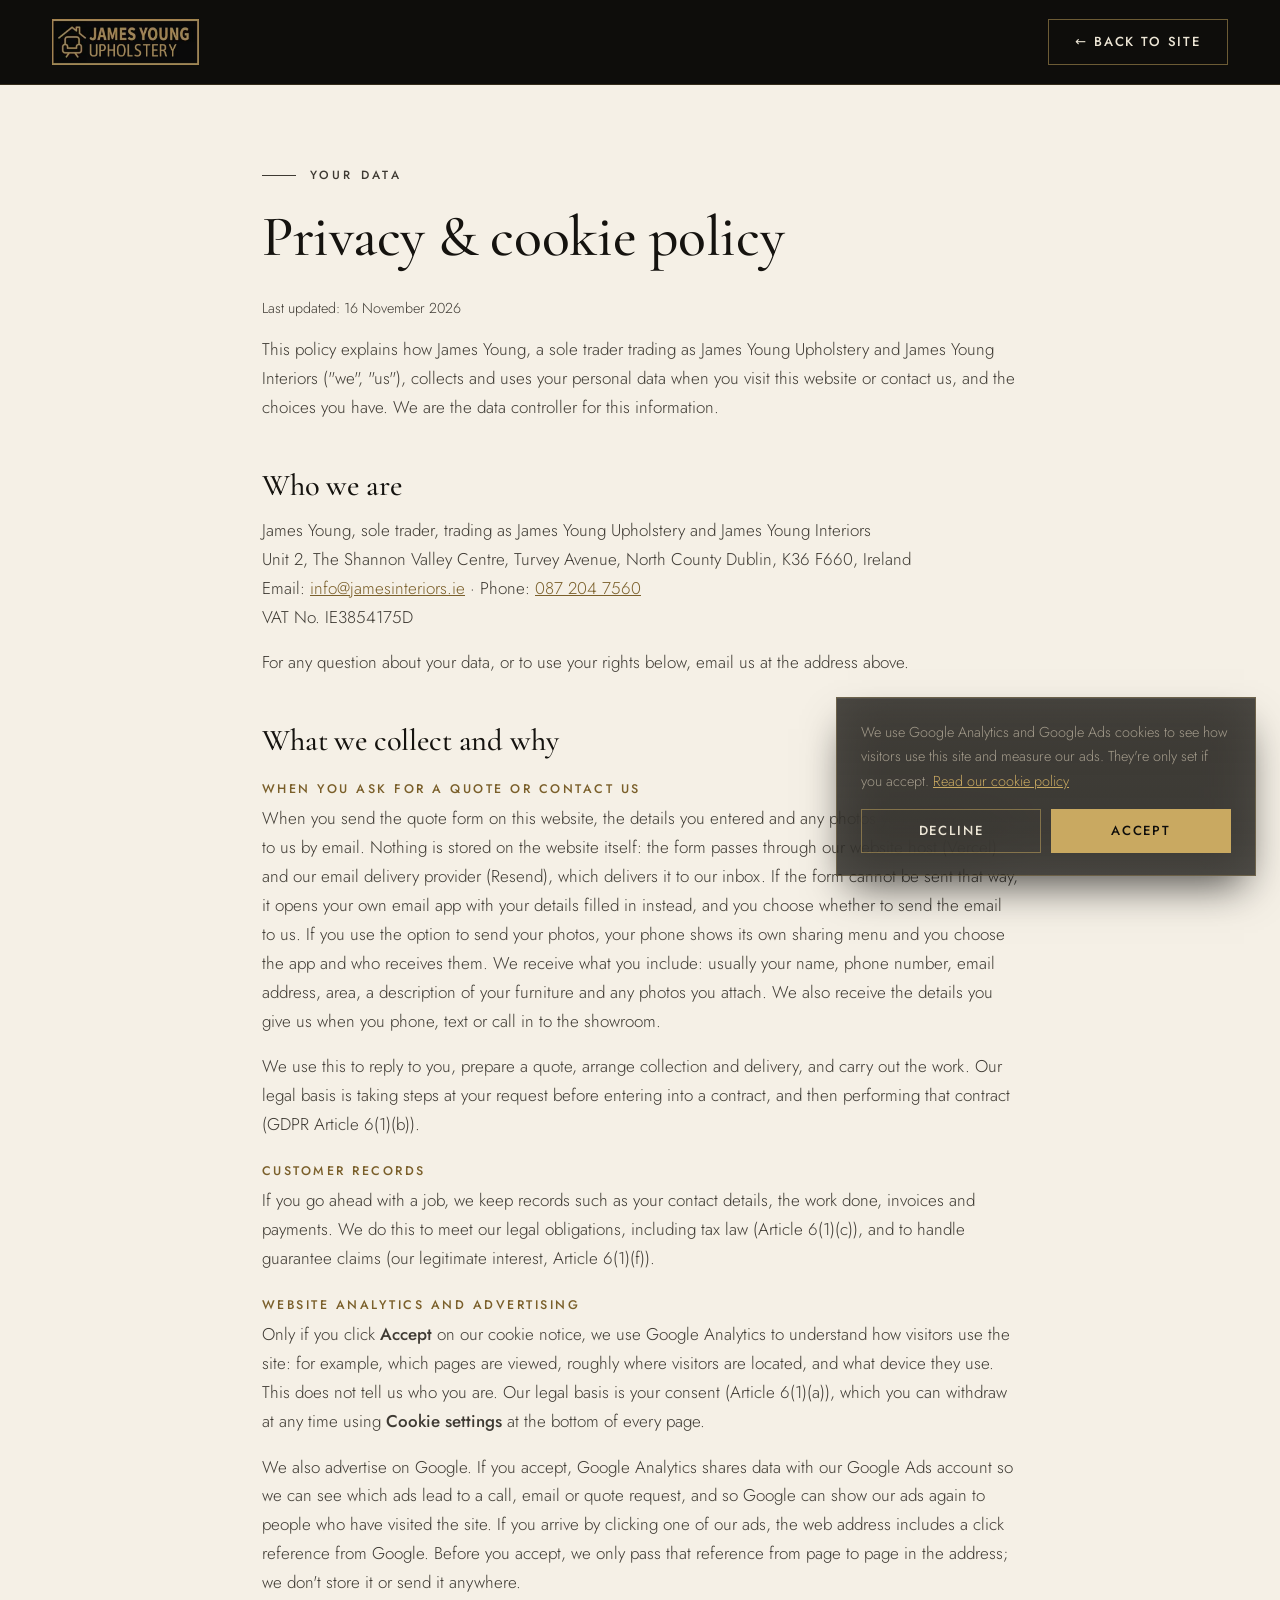
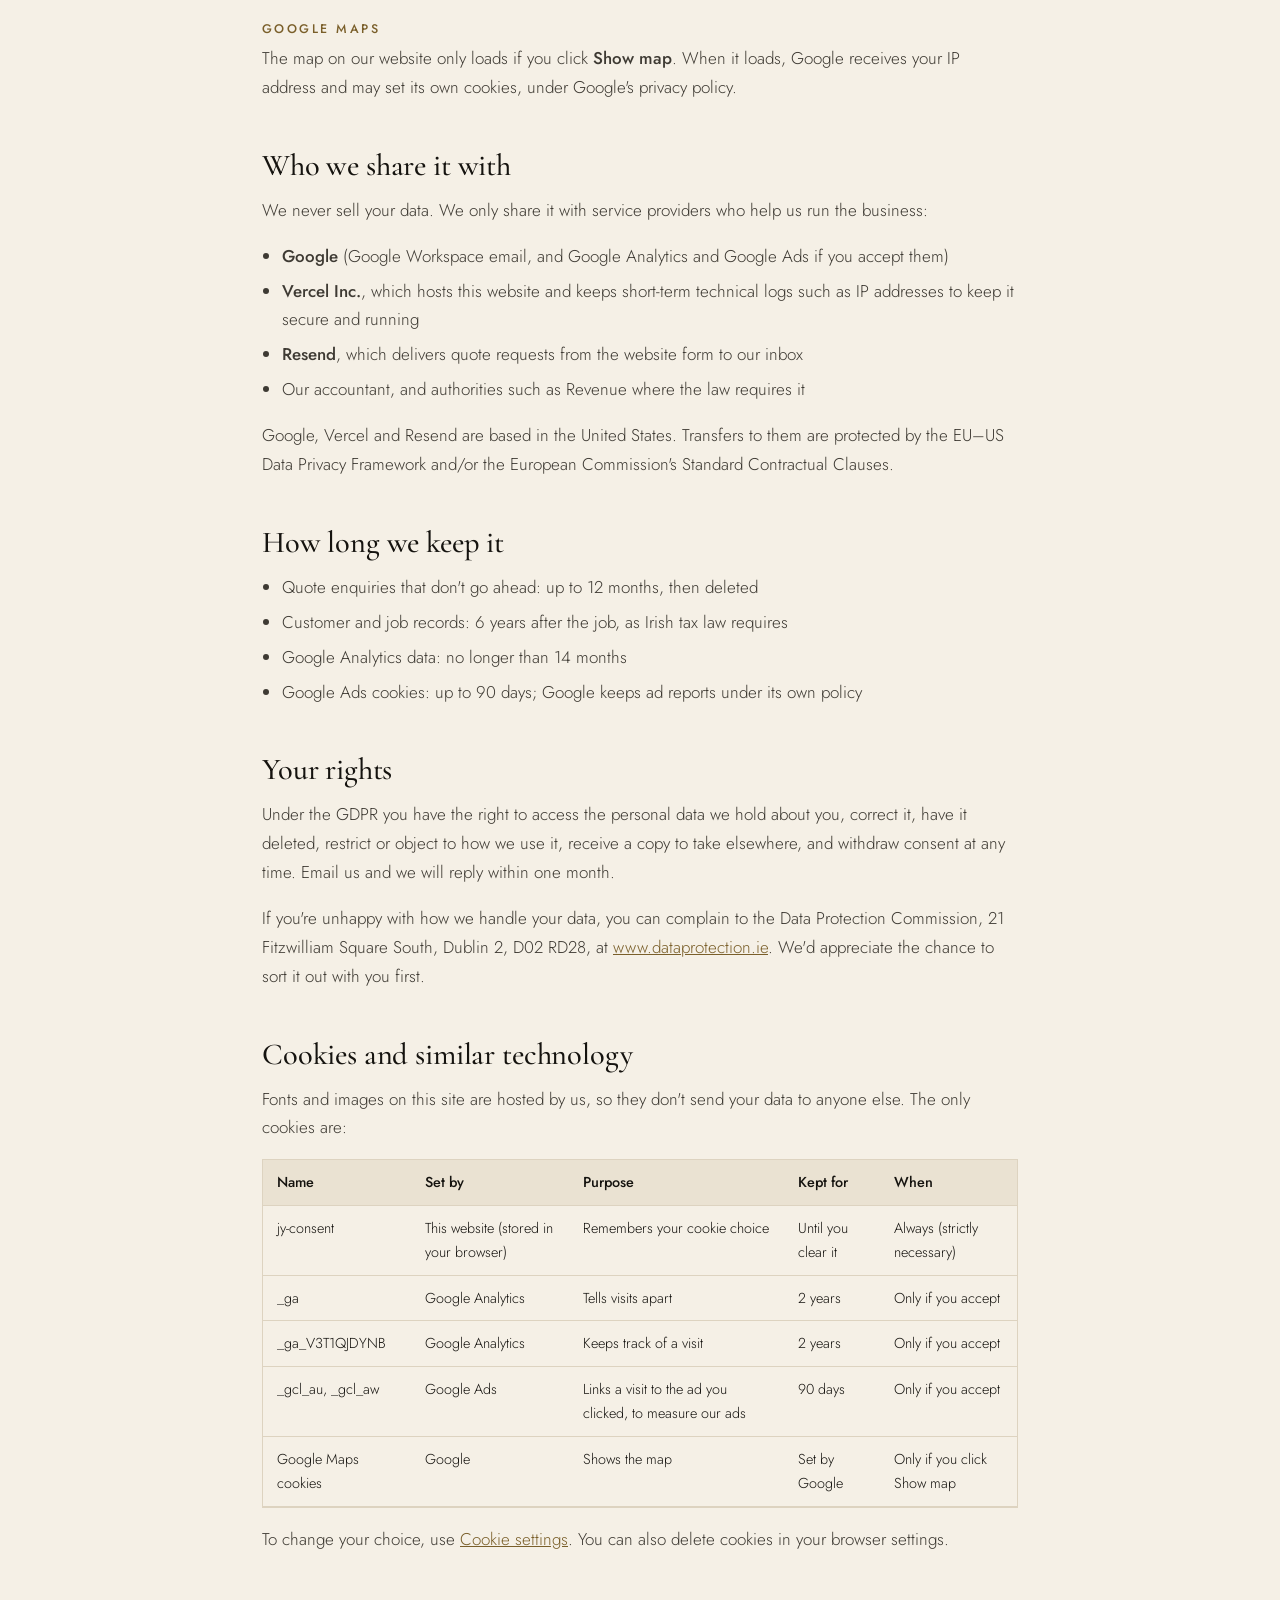
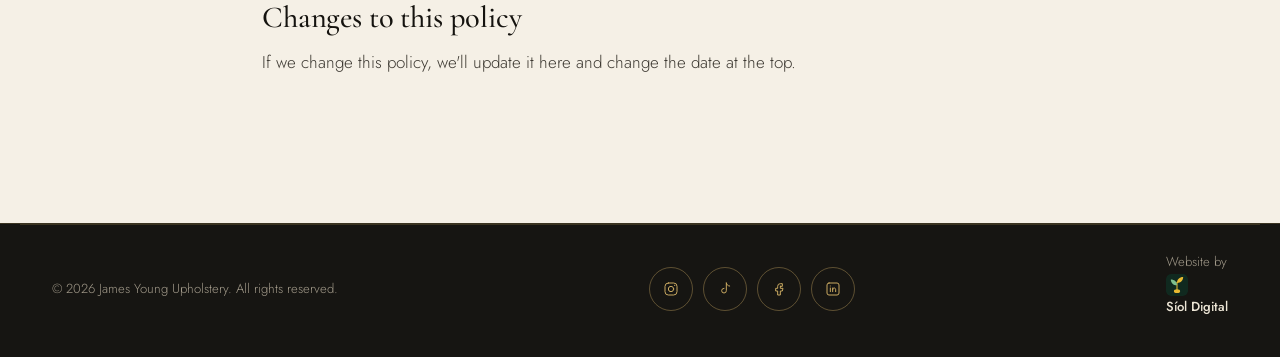
<file: JamesYoung/privacy.html>
<!doctype html>
<html lang="en-IE">
<head>
<meta charset="utf-8">
<meta name="viewport" content="width=device-width, initial-scale=1, viewport-fit=cover">
<title>Privacy &amp; Cookie Policy | James Young Upholstery</title>
<meta name="description" content="How James Young Upholstery collects, uses and protects your personal data, and the cookies used on this website.">
<meta name="theme-color" content="#0E0D0B">
<link rel="icon" href="/images/favicon.svg" type="image/svg+xml">
<link rel="icon" href="/images/favicon-48.png" sizes="48x48" type="image/png">
<link rel="apple-touch-icon" href="/images/apple-touch-icon.png">
<link rel="manifest" href="/site.webmanifest">
<link rel="canonical" href="https://www.jamesinteriors.ie/privacy">
<meta property="og:type" content="website">
<meta property="og:title" content="Privacy &amp; Cookie Policy | James Young Upholstery">
<meta property="og:description" content="How James Young Upholstery collects, uses and protects your personal data, and the cookies used on this website.">
<meta property="og:url" content="https://www.jamesinteriors.ie/privacy">
<meta property="og:image" content="https://www.jamesinteriors.ie/images/share-showroom.jpg">
<meta property="og:image:width" content="1200">
<meta property="og:image:height" content="630">
<meta property="og:locale" content="en_IE">
<meta name="twitter:card" content="summary_large_image">
<link rel="preload" href="fonts/cormorant-garamond.woff2" as="font" type="font/woff2" crossorigin>
<link rel="preload" href="fonts/jost.woff2" as="font" type="font/woff2" crossorigin>
<link rel="stylesheet" href="styles.css">
</head>
<body class="legal-page">

<a class="skip" href="#main">Skip to content</a>

<header class="legal-header">
  <div class="wrap legal-header__in">
    <a href="/" class="brand" aria-label="James Young Upholstery, home">
      <img src="images/logo-upholstery.jpg" alt="James Young Upholstery logo" width="150" height="47">
    </a>
    <a href="/" class="btn btn--outline">← Back to site</a>
  </div>
</header>

<main id="main" class="section section--light legal">
  <div class="wrap legal__in">
    <p class="kicker kicker--dark">Your data</p>
    <h1>Privacy &amp; cookie policy</h1>
    <p class="legal__date">Last updated: 16 November 2026</p>

    <p>This policy explains how James Young, a sole trader trading as James Young Upholstery and James Young Interiors ("we", "us"), collects and uses your personal data when you visit this website or contact us, and the choices you have. We are the data controller for this information.</p>

    <h2>Who we are</h2>
    <p>James Young, sole trader, trading as James Young Upholstery and James Young Interiors<br>
      Unit 2, The Shannon Valley Centre, Turvey Avenue, North County Dublin, K36 F660, Ireland<br>
      Email: <a href="mailto:info@jamesinteriors.ie">info@jamesinteriors.ie</a> · Phone: <a href="tel:+353872047560">087 204 7560</a><br>
      VAT No. IE3854175D</p>
    <p>For any question about your data, or to use your rights below, email us at the address above.</p>

    <h2>What we collect and why</h2>
    <h3>When you ask for a quote or contact us</h3>
    <p>When you send the quote form on this website, the details you entered and any photos you added are sent to us by email. Nothing is stored on the website itself: the form passes through our website host (Vercel) and our email delivery provider (Resend), which delivers it to our inbox. If the form cannot be sent that way, it opens your own email app with your details filled in instead, and you choose whether to send the email to us. If you use the option to send your photos, your phone shows its own sharing menu and you choose the app and who receives them. We receive what you include: usually your name, phone number, email address, area, a description of your furniture and any photos you attach. We also receive the details you give us when you phone, text or call in to the showroom.</p>
    <p>We use this to reply to you, prepare a quote, arrange collection and delivery, and carry out the work. Our legal basis is taking steps at your request before entering into a contract, and then performing that contract (GDPR Article 6(1)(b)).</p>
    <h3>Customer records</h3>
    <p>If you go ahead with a job, we keep records such as your contact details, the work done, invoices and payments. We do this to meet our legal obligations, including tax law (Article 6(1)(c)), and to handle guarantee claims (our legitimate interest, Article 6(1)(f)).</p>
    <h3>Website analytics and advertising</h3>
    <p>Only if you click <strong>Accept</strong> on our cookie notice, we use Google Analytics to understand how visitors use the site: for example, which pages are viewed, roughly where visitors are located, and what device they use. This does not tell us who you are. Our legal basis is your consent (Article 6(1)(a)), which you can withdraw at any time using <strong>Cookie settings</strong> at the bottom of every page.</p>
    <p>We also advertise on Google. If you accept, Google Analytics shares data with our Google Ads account so we can see which ads lead to a call, email or quote request, and so Google can show our ads again to people who have visited the site. If you arrive by clicking one of our ads, the web address includes a click reference from Google. Before you accept, we only pass that reference from page to page in the address; we don't store it or send it anywhere.</p>
    <h3>Google Maps</h3>
    <p>The map on our website only loads if you click <strong>Show map</strong>. When it loads, Google receives your IP address and may set its own cookies, under Google's privacy policy.</p>

    <h2>Who we share it with</h2>
    <p>We never sell your data. We only share it with service providers who help us run the business:</p>
    <ul>
      <li><strong>Google</strong> (Google Workspace email, and Google Analytics and Google Ads if you accept them)</li>
      <li><strong>Vercel Inc.</strong>, which hosts this website and keeps short-term technical logs such as IP addresses to keep it secure and running</li>
      <li><strong>Resend</strong>, which delivers quote requests from the website form to our inbox</li>
      <li>Our accountant, and authorities such as Revenue where the law requires it</li>
    </ul>
    <p>Google, Vercel and Resend are based in the United States. Transfers to them are protected by the EU–US Data Privacy Framework and/or the European Commission's Standard Contractual Clauses.</p>

    <h2>How long we keep it</h2>
    <ul>
      <li>Quote enquiries that don't go ahead: up to 12 months, then deleted</li>
      <li>Customer and job records: 6 years after the job, as Irish tax law requires</li>
      <li>Google Analytics data: no longer than 14 months</li>
      <li>Google Ads cookies: up to 90 days; Google keeps ad reports under its own policy</li>
    </ul>

    <h2>Your rights</h2>
    <p>Under the GDPR you have the right to access the personal data we hold about you, correct it, have it deleted, restrict or object to how we use it, receive a copy to take elsewhere, and withdraw consent at any time. Email us and we will reply within one month.</p>
    <p>If you're unhappy with how we handle your data, you can complain to the Data Protection Commission, 21 Fitzwilliam Square South, Dublin 2, D02 RD28, at <a href="https://www.dataprotection.ie" target="_blank" rel="noopener">www.dataprotection.ie</a>. We'd appreciate the chance to sort it out with you first.</p>

    <h2 id="cookies">Cookies and similar technology</h2>
    <p>Fonts and images on this site are hosted by us, so they don't send your data to anyone else. The only cookies are:</p>
    <div class="legal__table">
      <table>
        <thead><tr><th>Name</th><th>Set by</th><th>Purpose</th><th>Kept for</th><th>When</th></tr></thead>
        <tbody>
          <tr><td>jy-consent</td><td>This website (stored in your browser)</td><td>Remembers your cookie choice</td><td>Until you clear it</td><td>Always (strictly necessary)</td></tr>
          <tr><td>_ga</td><td>Google Analytics</td><td>Tells visits apart</td><td>2 years</td><td>Only if you accept</td></tr>
          <tr><td>_ga_V3T1QJDYNB</td><td>Google Analytics</td><td>Keeps track of a visit</td><td>2 years</td><td>Only if you accept</td></tr>
          <tr><td>_gcl_au, _gcl_aw</td><td>Google Ads</td><td>Links a visit to the ad you clicked, to measure our ads</td><td>90 days</td><td>Only if you accept</td></tr>
          <tr><td>Google Maps cookies</td><td>Google</td><td>Shows the map</td><td>Set by Google</td><td>Only if you click Show map</td></tr>
        </tbody>
      </table>
    </div>
    <p>To change your choice, use <button type="button" class="legal__link" id="cookieSettings">Cookie settings</button>. You can also delete cookies in your browser settings.</p>

    <h2>Changes to this policy</h2>
    <p>If we change this policy, we'll update it here and change the date at the top.</p>
  </div>
</main>

<footer class="footer">
  <div class="wrap footer__base">
    <span>© <span id="year">2026</span> James Young Upholstery. All rights reserved.</span>
    <div class="social social--inline"><a href="https://www.instagram.com/jamesyoungupholstery" target="_blank" rel="noopener" aria-label="James Young Upholstery on Instagram"><svg viewBox="0 0 24 24" aria-hidden="true"><rect x="3" y="3" width="18" height="18" rx="5"/><circle cx="12" cy="12" r="4"/><circle cx="17.5" cy="6.5" r="1" fill="currentColor" stroke="none"/></svg></a><a href="https://www.tiktok.com/@jamesyoungupholstery" target="_blank" rel="noopener" aria-label="James Young Upholstery on TikTok"><svg viewBox="0 0 24 24" aria-hidden="true"><path d="M14 3v11.5a3.5 3.5 0 1 1-3.5-3.5"/><path d="M14 3c.4 2.6 2.2 4.4 5 4.6"/></svg></a><a href="https://www.facebook.com/jamesyounginteriors" target="_blank" rel="noopener" aria-label="James Young Upholstery on Facebook"><svg viewBox="0 0 24 24" aria-hidden="true"><path d="M14 8h3V4h-3a4 4 0 0 0-4 4v3H7v4h3v6h4v-6h3l1-4h-4V8.5a.5.5 0 0 1 .5-.5z"/></svg></a><a href="https://www.linkedin.com/in/james-young-b19537195" target="_blank" rel="noopener" aria-label="James Young on LinkedIn"><svg viewBox="0 0 24 24" aria-hidden="true"><rect x="3" y="3" width="18" height="18" rx="3"/><path d="M8 10.5V16M8 7.5v.01M11.5 16v-5.5M11.5 13c0-1.5 1-2.5 2.3-2.5S16 11.5 16 13v3"/></svg></a></div>
    <a class="credit" href="https://sioldigital.vercel.app/" target="_blank" rel="noopener" title="Síol Digital – websites for Irish businesses">Website by <img src="images/siol-logo.svg" alt="" width="22" height="22"> <b>Síol Digital</b></a>
  </div>
</footer>

<div class="cookie" id="cookie" role="region" aria-label="Cookie choice" hidden>
  <p>We use Google Analytics and Google Ads cookies to see how visitors use this site and measure our ads. They're only set if you accept. <a href="/privacy#cookies">Read our cookie policy</a></p>
  <div class="cookie__btns">
    <button type="button" class="btn btn--outline" data-consent="no">Decline</button>
    <button type="button" class="btn btn--gold" data-consent="yes">Accept</button>
  </div>
</div>

<script src="consent.js"></script>
</body>
</html>
</file>
<file: JamesYoung/styles.css>
/* Fonts are hosted on this site (not Google) so no visitor data goes to Google before consent.
   Both are free under the SIL Open Font License. */
@font-face { font-family: 'Cormorant Garamond'; font-style: normal; font-weight: 500 600; font-display: swap; src: url(fonts/cormorant-garamond.woff2) format('woff2'); }
@font-face { font-family: 'Cormorant Garamond'; font-style: italic; font-weight: 500 600; font-display: swap; src: url(fonts/cormorant-garamond-italic.woff2) format('woff2'); }
@font-face { font-family: 'Jost'; font-style: normal; font-weight: 300 600; font-display: swap; src: url(fonts/jost.woff2) format('woff2'); }
/* Fallbacks sized to match the web fonts, so text doesn't jump when they load */
@font-face { font-family: 'Cormorant Fallback'; font-style: normal; src: local('Georgia'); size-adjust: 87.5%; }
@font-face { font-family: 'Cormorant Fallback'; font-style: italic; src: local('Georgia Italic'), local('Georgia'); size-adjust: 78.5%; }
@font-face { font-family: 'Jost Fallback'; src: local('Arial'); size-adjust: 94%; }

:root {
  --black: #0E0D0B;
  --char: #161512;
  --char-2: #1E1C18;
  --line-d: rgba(201,169,97,.2);
  --text-d: #EDE6D6;
  --mute-d: #A39B8B;
  --ivory: #F5F0E6;
  --ivory-2: #EAE2D2;
  --line-l: #DDD3C0;
  --ink: #15130F;
  --mute: #6B6458;
  --gold: #C9A961;
  --gold-l: #E3CB8F;
  --gold-d: #8F7034;
  --gold-ink: #7A5F2A; /* gold dark enough for small text on ivory (AA) */
  --serif: 'Cormorant Garamond', 'Cormorant Fallback', Georgia, serif;
  --sans: 'Jost', 'Jost Fallback', system-ui, sans-serif;
  --wrap: 1240px;
  --ease: cubic-bezier(.2,.7,.2,1);
  --topbar-h: 39px;
  color-scheme: dark;
  accent-color: var(--gold);
}

*, *::before, *::after { box-sizing: border-box; }
html { scroll-behavior: smooth; scroll-padding-top: 110px; -webkit-text-size-adjust: 100%; }
body { margin: 0; background: var(--black); color: var(--text-d); font: 300 17px/1.7 var(--sans); -webkit-font-smoothing: antialiased; overflow-x: hidden; }
img { max-width: 100%; display: block; }
a { color: inherit; }
h1, h2, h3 { font-family: var(--serif); font-weight: 500; line-height: 1.05; margin: 0 0 .5em; letter-spacing: -.005em; }
h1, h2, h3, legend { text-wrap: balance; }
p, li, dd, figcaption { text-wrap: pretty; }
h1 { font-size: clamp(3rem, 6.4vw, 5.6rem); }
h2 { font-size: clamp(2.3rem, 4.4vw, 3.6rem); }
h3 { font-size: 1.6rem; }
h1 em, h2 em { font-style: italic; color: var(--gold); }
p { margin: 0 0 1em; }
svg { fill: none; stroke: currentColor; stroke-width: 1.5; stroke-linecap: round; stroke-linejoin: round; }
b, strong { font-weight: 500; }

.wrap { max-width: var(--wrap); margin: 0 auto; padding: 0 max(32px, env(safe-area-inset-right)) 0 max(32px, env(safe-area-inset-left)); }
.skip { position: absolute; left: -999px; top: 8px; background: var(--gold); color: var(--black); padding: 8px 14px; z-index: 100; }
.skip:focus { left: 8px; }
:focus-visible { outline: 2px solid var(--gold); outline-offset: 3px; }
.section--light :focus-visible, .summary :focus-visible { outline-color: var(--ink); }

.kicker { font-size: .74rem; font-weight: 500; letter-spacing: .28em; text-transform: uppercase; color: var(--gold); margin-bottom: 22px; display: flex; align-items: center; gap: 14px; }
.kicker::before { content: ""; width: 34px; height: 1px; background: currentColor; }
.kicker--dark { color: var(--gold-ink); }
.muted { color: var(--mute-d); }
.lead { font-size: 1.15rem; color: var(--mute-d); max-width: 32em; }
.small-head { font-family: var(--sans); font-size: .74rem; font-weight: 500; letter-spacing: .28em; text-transform: uppercase; margin: 32px 0 16px; }

/* Buttons */
.btn { display: inline-flex; align-items: center; justify-content: center; gap: 10px; padding: 14px 26px; font: 500 .82rem/1.2 var(--sans); letter-spacing: .14em; text-transform: uppercase; text-decoration: none; border: 1px solid transparent; cursor: pointer; transition: background .3s var(--ease), color .3s var(--ease), border-color .3s var(--ease), transform .15s var(--ease); white-space: nowrap; border-radius: 0; }
.btn:active:not(:disabled) { transform: scale(.98); }
.btn svg { width: 17px; height: 17px; }
.btn--lg { padding: 17px 32px; }
.btn--gold { background: var(--gold); color: var(--black); }
.btn--gold:hover:not(:disabled) { background: var(--gold-l); }
.btn--outline { border-color: var(--line-d); color: var(--text-d); background: transparent; border-color: rgba(201,169,97,.5); }
.btn--outline:hover { border-color: var(--gold); color: var(--gold); }
.btn--dark { background: var(--ink); color: var(--ivory); }
.btn--dark:hover { background: var(--gold-ink); }
.btn--text { background: none; color: var(--mute-d); padding-left: 0; padding-right: 0; }
.btn--text:hover { color: var(--gold); }
.btn:disabled { opacity: .35; cursor: not-allowed; }
.btn-row { display: flex; flex-wrap: wrap; gap: 14px; margin: 36px 0 0; }
.btn-row--center { justify-content: center; }

/* Header */
.header { position: fixed; inset: 0 0 auto; z-index: 50; }
/* Glass surface. It lives on a layer behind the header (not the header itself) so the
   mobile menu below it can blur the page as well. Solid colour where blur isn't supported. */
.header::before { content: ""; position: absolute; inset: 0; z-index: -1; opacity: 0; pointer-events: none; background: rgba(14,13,11,.96); box-shadow: 0 1px 0 var(--line-d); transition: opacity .4s var(--ease); }
.header.is-stuck::before { opacity: 1; }
@supports ((backdrop-filter: blur(1px)) or (-webkit-backdrop-filter: blur(1px))) {
  .header::before { background: linear-gradient(rgba(24,22,19,.74), rgba(14,13,11,.68)); -webkit-backdrop-filter: blur(22px) saturate(1.5) brightness(.72); backdrop-filter: blur(22px) saturate(1.5) brightness(.72); box-shadow: inset 0 1px 0 rgba(255,255,255,.07), inset 0 -1px 0 rgba(201,169,97,.22), 0 14px 30px -20px rgba(0,0,0,.8); }
}
.header__tools { display: none; align-items: center; gap: 6px; }
.header__call { display: grid; place-items: center; width: 44px; height: 44px; border: 1px solid rgba(201,169,97,.45); border-radius: 50%; color: var(--gold); transition: background .25s, color .25s; }
.header__call:hover { background: var(--gold); color: var(--black); }
.header__call svg { width: 18px; height: 18px; }
.topbar { border-bottom: 1px solid var(--line-d); font-size: .8rem; color: var(--mute-d); transition: margin .4s var(--ease), opacity .3s, visibility 0s; }
/* --topbar-h is measured in common.js, because the bar wraps to two lines on phones */
.header.is-stuck .topbar { margin-top: calc(-1 * var(--topbar-h)); opacity: 0; visibility: hidden; transition: margin .4s var(--ease), opacity .3s, visibility 0s .4s; }
.topbar__in { display: flex; justify-content: space-between; align-items: center; gap: 16px; min-height: 38px; }
.topbar a { text-decoration: none; white-space: nowrap; }
.topbar a:hover { color: var(--gold); }
.topbar__links { display: flex; gap: 26px; letter-spacing: .04em; }
.status { display: inline-flex; align-items: center; gap: 9px; }
.status__dot { width: 7px; height: 7px; border-radius: 50%; background: #B5523F; }
.status__dot.is-open { background: #6DB37A; box-shadow: 0 0 0 4px rgba(109,179,122,.18); }
.header__in { display: flex; align-items: center; justify-content: space-between; gap: 24px; height: 84px; }
.brand { display: flex; align-items: center; min-height: 44px; }
.brand img { height: 46px; width: auto; }
.nav { display: flex; align-items: center; gap: 34px; font-size: .8rem; letter-spacing: .16em; text-transform: uppercase; font-weight: 400; }
.nav a { text-decoration: none; color: var(--text-d); transition: color .2s; }
.nav a:hover { color: var(--gold); }
.nav .nav__cta { border: 1px solid var(--gold); color: var(--gold); padding: 11px 20px; }
.nav .nav__cta:hover { background: var(--gold); color: var(--black); }
.burger { display: none; width: 44px; height: 44px; border: 0; background: none; cursor: pointer; padding: 12px 8px; }
.burger span { display: block; height: 1.5px; background: var(--gold); margin: 6px 0; transition: transform .3s var(--ease); }
.burger[aria-expanded="true"] span:nth-child(1) { transform: translateY(3.75px) rotate(45deg); }
.burger[aria-expanded="true"] span:nth-child(2) { transform: translateY(-3.75px) rotate(-45deg); }

/* Hero */
.hero { position: relative; padding: 168px 0 0; background:
  radial-gradient(ellipse 60% 50% at 80% 30%, rgba(201,169,97,.10), transparent 70%),
  var(--black); overflow: hidden; }
.hero__in { display: grid; grid-template-columns: 1.1fr .9fr; gap: 72px; align-items: center; }
.hero__media { position: relative; padding: 0 0 0 24px; }
.frame { position: relative; }
.frame::before { content: ""; position: absolute; inset: -18px 18px 18px -18px; border: 1px solid var(--gold); opacity: .55; pointer-events: none; }
.frame img { position: relative; width: 100%; height: auto; aspect-ratio: 4/4.6; object-fit: cover; filter: saturate(.92) contrast(1.04); }
.hero__caption { margin: 18px 0 0; font-size: .85rem; color: var(--mute-d); }
.hero__caption span { color: var(--gold); letter-spacing: .2em; text-transform: uppercase; font-size: .7rem; margin-right: 10px; }
.stats { display: grid; grid-template-columns: repeat(4, 1fr); margin: 96px 0 0; border-top: 1px solid var(--line-d); }
.stats div { padding: 34px 28px 40px; border-left: 1px solid var(--line-d); }
.stats div:first-child { border-left: 0; padding-left: 0; }
.stats dt { font-family: var(--serif); font-size: 3.2rem; line-height: 1; color: var(--gold); }
.stats dt small { font-size: .45em; margin-left: 4px; font-family: var(--sans); letter-spacing: .1em; text-transform: uppercase; }
.stats dd { margin: 10px 0 0; font-size: .88rem; color: var(--mute-d); letter-spacing: .02em; }

/* Trusted ticker */
.trusted { display: flex; align-items: center; background: var(--char); border-top: 1px solid var(--line-d); border-bottom: 1px solid var(--line-d); }
.trusted__label { flex: none; padding: 26px 32px; font-size: .7rem; letter-spacing: .28em; text-transform: uppercase; color: var(--gold); border-right: 1px solid var(--line-d); }
.ticker { overflow: hidden; flex: 1; mask-image: linear-gradient(90deg, transparent, #000 6%, #000 94%, transparent); -webkit-mask-image: linear-gradient(90deg, transparent, #000 6%, #000 94%, transparent); }
.ticker__track { display: flex; width: max-content; animation: ticker 32s linear infinite; }
.ticker span { font-family: var(--serif); font-style: italic; font-size: 1.55rem; color: var(--text-d); padding: 0 40px; white-space: nowrap; position: relative; }
.ticker span::after { content: "✦"; position: absolute; right: -6px; top: 50%; transform: translateY(-50%); font-size: .6rem; color: var(--gold); font-style: normal; }
@keyframes ticker { to { transform: translateX(-50%); } }

/* Sections */
.section { padding: 130px 0; }
.section--light { background: var(--ivory); color: var(--ink); }
.section--light .muted { color: var(--mute); }
.section--light h2 em { color: var(--gold-d); }
.head { max-width: 760px; margin-bottom: 64px; }
.head h2 { margin-bottom: 18px; }
.head .muted { font-size: 1.08rem; margin: 0; }
.head--center { margin-left: auto; margin-right: auto; text-align: center; }
.head--center .kicker { justify-content: center; }
.head--center .kicker::after { content: ""; width: 34px; height: 1px; background: currentColor; }
.head--row { max-width: none; display: flex; justify-content: space-between; align-items: end; gap: 32px; flex-wrap: wrap; }
.head--row h2 { margin: 0; }

/* About */
.about__in { display: grid; grid-template-columns: .9fr 1.1fr; gap: 96px; align-items: center; }
.about__img { position: relative; }
.about__img img { width: 100%; height: auto; aspect-ratio: 4/5; object-fit: cover; object-position: 62% 50%; }
.about__badge { position: absolute; right: -34px; bottom: 40px; background: var(--black); color: var(--text-d); padding: 26px 30px; display: flex; align-items: center; gap: 16px; border: 1px solid var(--gold); }
.about__badge strong { font-family: var(--serif); font-size: 3rem; line-height: 1; color: var(--gold); font-weight: 500; }
.about__badge span { font-size: .72rem; letter-spacing: .2em; text-transform: uppercase; line-height: 1.6; }
.about__copy p { color: var(--mute); }
.cols { list-style: none; padding: 0; margin: 0; columns: 4 140px; column-gap: 24px; font-size: .95rem; }
.cols li { padding: 7px 0; border-bottom: 1px solid var(--line-l); break-inside: avoid; }

/* Services */
.svc-list { list-style: none; padding: 0; margin: 0; border-top: 1px solid var(--line-d); }
.svc { display: grid; grid-template-columns: 110px 1fr 64px; gap: 32px; align-items: center; padding: 40px 0; border-bottom: 1px solid var(--line-d); position: relative; transition: padding .4s var(--ease); }
.svc::before { content: ""; position: absolute; left: 0; right: 0; top: 0; bottom: 0; background: linear-gradient(90deg, rgba(201,169,97,.07), transparent 70%); opacity: 0; transition: opacity .4s; pointer-events: none; }
.svc:hover::before { opacity: 1; }
.svc__no, .svc__main { transition: transform .4s var(--ease); }
.svc:hover .svc__no, .svc:hover .svc__main { transform: translateX(14px); }
.svc__no { font-family: var(--serif); font-size: 3rem; color: var(--gold); line-height: 1; }
.svc__main { display: grid; grid-template-columns: minmax(220px, .8fr) 1.2fr; gap: 40px; align-items: baseline; }
.svc h3 { font-size: 2rem; margin: 0; }
.svc p { margin: 0; color: var(--mute-d); }
.svc__go { width: 56px; height: 56px; border: 1px solid rgba(201,169,97,.45); border-radius: 50%; display: grid; place-items: center; color: var(--gold); transition: background .3s, color .3s; }
.svc__go svg { width: 22px; height: 22px; }
.svc:hover .svc__go { background: var(--gold); color: var(--black); }

/* Gallery */
.filters { display: flex; flex-wrap: wrap; gap: 6px; }
.filters button { font: 500 .74rem var(--sans); letter-spacing: .18em; text-transform: uppercase; min-height: 44px; padding: 10px 16px; background: none; border: 1px solid var(--line-l); color: var(--mute); cursor: pointer; transition: all .25s; }
.filters button:hover { border-color: var(--ink); color: var(--ink); }
.filters button.is-on { background: var(--ink); color: var(--ivory); border-color: var(--ink); }
.gallery { display: grid; grid-template-columns: repeat(3, 1fr); grid-auto-rows: 260px; grid-auto-flow: dense; gap: 18px; }
.tile { position: relative; overflow: hidden; cursor: zoom-in; background: var(--ivory-2); border: 0; padding: 0; text-align: left; font: inherit; color: #fff; }
.tile--tall { grid-row: span 2; }
.tile--wide { grid-column: span 2; }
.tile img { width: 100%; height: 100%; object-fit: cover; transition: transform 1s var(--ease); }
.tile:hover img { transform: scale(1.05); }
.tile__cap { position: absolute; inset: auto 0 0 0; padding: 40px 20px 18px; background: linear-gradient(transparent, rgba(14,13,11,.85)); font-size: .92rem; transform: translateY(8px); opacity: .0; transition: all .4s var(--ease); }
.tile__cap small { display: block; color: var(--gold-l); font-size: .66rem; letter-spacing: .24em; text-transform: uppercase; margin-bottom: 4px; }
.tile:hover .tile__cap, .tile:focus-visible .tile__cap { opacity: 1; transform: none; }
.tile.is-hidden { display: none; }
@media (hover: none) { .tile__cap { opacity: 1; transform: none; } }
.gallery__empty { text-align: center; color: var(--mute); margin-top: 24px; }
.lightbox { border: 0; padding: 0; background: transparent; max-width: 100vw; max-height: 100vh; width: 100vw; height: 100vh; }
.lightbox::backdrop { background: rgba(8,7,6,.94); }
.lightbox[open] { display: grid; place-items: center; }
.lightbox figure { margin: 0; max-width: min(1100px, 88vw); }
.lightbox img { max-height: 80vh; width: auto; margin: 0 auto; }
.lightbox figcaption { color: var(--text-d); text-align: center; margin-top: 14px; font-size: .95rem; }
.lightbox__close, .lightbox__nav { position: fixed; background: none; border: 1px solid rgba(201,169,97,.5); color: var(--gold); width: 52px; height: 52px; border-radius: 50%; font-size: 1.5rem; cursor: pointer; display: grid; place-items: center; }
.lightbox__close { top: 24px; right: 24px; font-size: 1rem; }
.lightbox__prev { left: 24px; top: calc(50% - 26px); }
.lightbox__next { right: 24px; top: calc(50% - 26px); }
.lightbox__close:hover, .lightbox__nav:hover { background: var(--gold); color: var(--black); }

/* Commercial */
.commercial { background: var(--char); }
.comm { display: grid; grid-template-columns: 1fr 1fr; gap: 88px; align-items: center; }
.comm__copy { container-type: inline-size; }
@container (max-width: 480px) { .points li { grid-template-columns: 1fr; gap: 4px; } }
.points { list-style: none; padding: 0; margin: 32px 0 40px; }
.points li { padding: 18px 0; border-bottom: 1px solid var(--line-d); display: grid; grid-template-columns: 1fr 1.2fr; gap: 20px; }
.points b { font-family: var(--serif); font-size: 1.3rem; color: var(--text-d); line-height: 1.2; }
.points span { color: var(--mute-d); font-size: .94rem; }
.comm__imgs { display: grid; grid-template-columns: 1fr 1fr; gap: 18px; }
.comm__imgs img { width: 100%; height: auto; aspect-ratio: 3/4; object-fit: cover; }
.comm__imgs img:last-child { margin-top: 64px; }
.sectors { list-style: none; padding: 40px 0 0; margin: 72px 0 0; border-top: 1px solid var(--line-d); display: flex; flex-wrap: wrap; gap: 10px 0; justify-content: center; }
.sectors li { font-family: var(--serif); font-size: 1.3rem; font-style: italic; color: var(--mute-d); padding: 0 22px; position: relative; }
.sectors li + li::before { content: "·"; position: absolute; left: -3px; color: var(--gold); }

/* Timeline */
.timeline { list-style: none; padding: 0; margin: 0; display: grid; grid-template-columns: repeat(5, 1fr); gap: 28px; position: relative; }
.timeline::before { content: ""; position: absolute; top: 26px; left: 10%; right: 10%; height: 1px; background: linear-gradient(90deg, transparent, var(--gold-d), transparent); }
.timeline li { text-align: center; position: relative; }
.timeline__dot { width: 52px; height: 52px; margin: 0 auto 26px; border-radius: 50%; display: grid; place-items: center; background: var(--ivory); border: 1px solid var(--gold-d); font-family: var(--serif); font-size: 1.4rem; color: var(--gold-ink); position: relative; }
.timeline h3 { font-size: 1.45rem; }
.timeline p { color: var(--mute); font-size: .93rem; margin: 0; }
.craft { margin-top: 88px; text-align: center; }
.craft ul { list-style: none; padding: 0; margin: 0; display: flex; flex-wrap: wrap; justify-content: center; gap: 10px; }
.craft li { padding: 9px 18px; border: 1px solid var(--line-l); font-size: .9rem; color: var(--ink); }

/* Quote */
.quote { display: grid; grid-template-columns: 1fr 360px; gap: 28px; align-items: start; }
.wizard { background: var(--char); border: 1px solid var(--line-d); padding: 44px; }
.hint { color: var(--mute-d); font-size: .95rem; margin-bottom: 26px; }
.chips input { position: absolute; opacity: 0; pointer-events: none; }
.chips input:focus-visible + span { outline: 1.5px solid var(--gold); outline-offset: 2px; }
.chips { display: flex; flex-wrap: wrap; gap: 8px; margin-bottom: 22px; }
.chips span { display: inline-flex; align-items: center; min-height: 44px; padding: 9px 18px; border: 1px solid rgba(255,255,255,.14); cursor: pointer; font-size: .9rem; transition: all .25s; }
.chips span:hover { border-color: var(--gold); }
.chips input:checked + span { background: var(--gold); color: var(--black); border-color: var(--gold); }
.drop { display: flex; flex-direction: column; align-items: center; gap: 4px; padding: 34px; border: 1px dashed rgba(201,169,97,.55); cursor: pointer; text-align: center; transition: background .25s; }
.drop:hover, .drop.is-over { background: rgba(201,169,97,.06); }
.drop input { position: absolute; opacity: 0; width: 1px; height: 1px; }
.drop svg { width: 32px; height: 32px; color: var(--gold); margin-bottom: 6px; }
.drop b { font-family: var(--serif); font-size: 1.3rem; }
.drop small { color: var(--mute-d); }
.thumbs { display: flex; flex-wrap: wrap; gap: 10px; margin-top: 14px; }
.thumbs figure { margin: 0; position: relative; width: 80px; height: 80px; overflow: hidden; }
.thumbs img { width: 100%; height: 100%; object-fit: cover; }
.thumbs button::after { content: ""; position: absolute; inset: -10px; }
.thumbs button { position: absolute; top: 4px; right: 4px; width: 26px; height: 26px; border-radius: 50%; border: 0; background: rgba(0,0,0,.7); color: #fff; cursor: pointer; font-size: .75rem; }
.fields { display: grid; grid-template-columns: 1fr 1fr; gap: 16px; }
.fields label { display: flex; flex-direction: column; gap: 8px; font-size: .72rem; letter-spacing: .2em; text-transform: uppercase; color: var(--mute-d); }
.fields .full { grid-column: 1 / -1; }
.fields input, .fields textarea { font: 300 1rem var(--sans); letter-spacing: 0; text-transform: none; padding: 13px 0; border: 0; border-bottom: 1px solid rgba(255,255,255,.18); background: transparent; color: var(--text-d); resize: vertical; border-radius: 0; }
.fields input::placeholder, .fields textarea::placeholder { color: #8F8778; }
.fields input:focus, .fields textarea:focus { outline: none; border-color: var(--gold); box-shadow: 0 1px 0 var(--gold); }
.fields input.is-bad { border-color: #E08A73; box-shadow: 0 1px 0 #E08A73; }
.wizard__nav { display: flex; align-items: center; gap: 16px; margin-top: 36px; padding-top: 26px; border-top: 1px solid var(--line-d); }
.wizard__nav #next { margin-left: auto; }
.wizard__err { margin: 0; color: #E08A73; font-size: .9rem; }
.step--done { text-align: center; padding: 24px 0; }
.done__tick { display: grid; place-items: center; width: 68px; height: 68px; margin: 0 auto 20px; border-radius: 50%; border: 1px solid var(--gold); color: var(--gold); }
.done__tick svg { width: 30px; height: 30px; stroke-width: 1.8; }
.step--done p { color: var(--mute-d); max-width: 30em; margin: 0 auto 24px; }
.step--done a:not(.btn) { color: var(--gold); }
.summary { position: sticky; top: 110px; background: var(--ivory); color: var(--ink); padding: 34px; }
.summary h3 { font-size: 1.7rem; margin-bottom: 16px; }
.ticks { list-style: none; padding: 0; margin: 0 0 24px; display: grid; gap: 10px; font-size: .92rem; }
.ticks li { display: flex; gap: 12px; }
.ticks li::before { content: "✦"; color: var(--gold-d); font-size: .7rem; padding-top: 5px; }
.summary__call { display: block; padding-top: 18px; border-top: 1px solid var(--line-l); text-decoration: none; font-size: .92rem; color: var(--mute); }
.summary__call b { color: var(--ink); border-bottom: 1px solid var(--gold-d); }

/* Reviews */
.reviews { display: grid; grid-template-columns: repeat(3, 1fr); gap: 0; border-top: 1px solid var(--line-l); }
.review { margin: 0; padding: 44px 36px 20px 0; display: flex; flex-direction: column; }
.review + .review { padding-left: 36px; border-left: 1px solid var(--line-l); }
.stars { color: var(--gold-ink); letter-spacing: 4px; margin-bottom: 18px; font-size: .9rem; }
.review p { font-family: var(--serif); font-size: 1.45rem; line-height: 1.35; font-style: italic; }
.reviews__intro { margin: 18px 0 0; max-width: 34em; }
.reviews__source { margin: 24px 0 0; font-size: .85rem; color: var(--mute); }
.review footer { margin-top: auto; font-size: .74rem; letter-spacing: .2em; text-transform: uppercase; color: var(--mute); }

/* Visit */
.areas { display: flex; flex-wrap: wrap; gap: 8px; list-style: none; padding: 0; margin: -24px 0 48px; }
.areas li { padding: 8px 16px; border: 1px solid var(--line-d); font-size: .9rem; color: var(--mute-d); }
.visit { display: grid; grid-template-columns: 1.25fr .75fr; gap: 0; border: 1px solid var(--line-d); }
.map { min-height: 460px; background: var(--char); }
.map iframe { width: 100%; height: 100%; min-height: 460px; border: 0; display: block; filter: grayscale(1) invert(.92) contrast(.9) sepia(.2); }
.map__gate { height: 100%; min-height: inherit; display: flex; flex-direction: column; align-items: center; justify-content: center; gap: 10px; padding: 32px; text-align: center; background: radial-gradient(circle at 50% 40%, rgba(201,169,97,.08), transparent 60%), var(--char); }
.map__gate svg { width: 40px; height: 40px; color: var(--gold); }
.map__addr { margin: 0 0 8px; font-family: var(--serif); font-size: 1.3rem; color: var(--text-d); max-width: 22em; }
.map__note { margin: 6px 0 0; font-size: .8rem; color: var(--mute-d); }
.map__note a { color: var(--gold); }
.visit__card { background: var(--char); padding: 44px; border-left: 1px solid var(--line-d); }
.visit__card address { font-style: normal; color: var(--mute-d); margin: 10px 0 26px; }
.hours { width: 100%; border-collapse: collapse; font-size: .92rem; }
.hours th { text-align: left; font-weight: 300; color: var(--mute-d); padding: 8px 0; }
.hours td { text-align: right; padding: 8px 0; }
.hours tr { border-bottom: 1px solid rgba(255,255,255,.07); }
.hours tr.is-today th, .hours tr.is-today td { color: var(--gold); font-weight: 500; }
.visit__card .btn-row { margin-top: 30px; }

/* FAQ */
.faq { display: grid; grid-template-columns: .8fr 1.2fr; gap: 88px; }
.faq a { color: var(--gold-ink); }
.faq__list { border-top: 1px solid var(--line-l); }
.faq__list details { border-bottom: 1px solid var(--line-l); }
.faq__list summary { list-style: none; cursor: pointer; display: flex; justify-content: space-between; align-items: center; gap: 24px; padding: 24px 0; font-family: var(--serif); font-size: 1.5rem; line-height: 1.2; }
.faq__list summary::-webkit-details-marker { display: none; }
.faq__list summary::after { content: "+"; flex: none; font-family: var(--sans); font-weight: 300; font-size: 1.6rem; color: var(--gold-ink); transition: transform .3s var(--ease); }
.faq__list details[open] summary::after { transform: rotate(45deg); }
.faq__list details p { color: var(--mute); padding-bottom: 24px; margin: 0; max-width: 40em; }

/* CTA */
.cta { padding: 140px 0; text-align: center; background:
  radial-gradient(ellipse 50% 70% at 50% 100%, rgba(201,169,97,.16), transparent 70%), var(--black); border-top: 1px solid var(--line-d); }
.cta .kicker { justify-content: center; }
.cta .kicker::after { content: ""; width: 34px; height: 1px; background: currentColor; }
.cta h2 { font-size: clamp(2.6rem, 5vw, 4.4rem); max-width: 14em; margin: 0 auto; }

/* Footer */
.footer { background: var(--char); border-top: 1px solid var(--line-d); padding: 80px 0 30px; font-size: .92rem; color: var(--mute-d); }
.footer__in { display: grid; grid-template-columns: 1.4fr 1fr 1fr; gap: 48px; padding-bottom: 48px; }
.footer__brand img { height: 50px; width: auto; margin-bottom: 20px; }
.footer__brand p { max-width: 24em; }
.footer__h { font: 500 .72rem/1.4 var(--sans); letter-spacing: .26em; text-transform: uppercase; color: var(--gold); margin: 0 0 18px; }
.footer a, .footer__in span { display: block; text-decoration: none; margin-bottom: 9px; }
.footer a:hover { color: var(--gold); }
.footer__base { display: flex; justify-content: space-between; align-items: center; gap: 16px; padding-top: 26px; border-top: 1px solid var(--line-d); font-size: .82rem; }
.credit { display: inline-flex; align-items: center; gap: 8px; }
.credit img { width: 22px; height: 22px; border-radius: 5px; }
.credit b { color: var(--text-d); }
.credit:hover b, .credit:focus-visible b { color: var(--gold); text-decoration: underline; text-underline-offset: 3px; }

.float-cta { display: none; }

/* Reveal */
/* Only hide content when scripts can run to reveal it again. The first screen never waits. */
@media (scripting: enabled) {
  .reveal { opacity: 0; transform: translateY(24px); transition: opacity .9s var(--ease), transform .9s var(--ease); }
  .reveal.is-in, .hero__copy.reveal, .hero__media.reveal, .page-hero .reveal { opacity: 1; transform: none; }
}
@keyframes fadeUp { from { opacity: 0; transform: translateY(10px); } to { opacity: 1; transform: none; } }
@media (prefers-reduced-motion: reduce) {
  html { scroll-behavior: auto; }
  .reveal { opacity: 1; transform: none; transition: none; }
  .ticker__track { animation: none; }
  .btn:active:not(:disabled) { transform: none; }
  .tile img, .svc { transition: none; }
}

/* Responsive */
@media (max-width: 1100px) {
  .nav { display: none; }
  .burger { display: block; }
  .nav.is-open { display: flex; flex-direction: column; align-items: stretch; gap: 0; position: absolute; top: 100%; left: 0; right: 0; background: var(--black); border-bottom: 1px solid var(--line-d); padding: 8px 32px 28px; max-height: calc(100dvh - 100%); overflow-y: auto; overscroll-behavior: contain; }
  html.nav-open { overflow: hidden; }
  .nav.is-open a { padding: 16px 0; border-bottom: 1px solid var(--line-d); }
  .nav.is-open .nav__cta { margin-top: 18px; text-align: center; border: 1px solid var(--gold); }
  .header:has(.nav.is-open)::before { opacity: 1; }
  .header__tools { display: flex; }
  .quote { grid-template-columns: 1fr; }
  .summary { position: static; }
  .svc__main { grid-template-columns: 1fr; gap: 10px; }
}
@media (max-width: 900px) {
  .section { padding: 88px 0; }
  .hero { padding-top: 150px; }
  .hero__in, .about__in, .comm, .faq, .visit { grid-template-columns: 1fr; gap: 48px; }
  .hero__media { padding: 18px 18px 0 18px; }
  .stats { grid-template-columns: 1fr 1fr; margin-top: 64px; }
  .stats div { padding: 26px 20px; border-left: 1px solid var(--line-d); border-bottom: 1px solid var(--line-d); }
  .stats div:nth-child(odd) { border-left: 0; padding-left: 0; }
  .about__badge { right: 16px; bottom: 16px; }
  .gallery { grid-template-columns: 1fr 1fr; grid-auto-rows: 220px; }
  .tile--tall { grid-row: span 1; }
  .timeline { grid-template-columns: 1fr; gap: 0; text-align: left; }
  .timeline::before { left: 26px; right: auto; top: 26px; bottom: 26px; width: 1px; height: auto; background: linear-gradient(transparent, var(--gold-d), transparent); }
  .timeline li { display: grid; grid-template-columns: 52px 1fr; column-gap: 24px; text-align: left; padding-bottom: 32px; }
  .timeline__dot { margin: 0; grid-row: span 2; }
  .reviews { grid-template-columns: 1fr; }
  .review, .review + .review { padding: 32px 0; border-left: 0; border-bottom: 1px solid var(--line-l); }
  .visit__card { border-left: 0; border-top: 1px solid var(--line-d); }
  .map, .map iframe { min-height: 320px; }
}
@media (max-width: 640px) {
  body { font-size: 16px; }
  .wrap { padding: 0 max(20px, env(safe-area-inset-right)) 0 max(20px, env(safe-area-inset-left)); }
  .section { padding: 64px 0; }
  .head { margin-bottom: 40px; }
  .cta { padding: 88px 0; }
  .craft { margin-top: 56px; }
  .cols li { padding: 5px 0; }
  .hide-sm { display: none; }
  .topbar__in { font-size: .72rem; justify-content: center; min-height: 30px; }
  .topbar__links { display: none; }
  .header__in { height: 64px; }
  .brand img { height: 36px; }
  .nav.is-open { padding: 8px 20px 24px; }
  .hero { padding-top: 116px; }
  .about__badge { right: 12px; bottom: -22px; padding: 14px 18px; gap: 12px; }
  .about__badge strong { font-size: 2.1rem; }
  .about__badge span { font-size: .64rem; }
  h1 { font-size: clamp(2.5rem, 11.5vw, 3rem); }
  .hero .kicker { margin-bottom: 16px; }
  .hero .btn-row { margin-top: 26px; }
  .btn-row .btn { flex: 1 1 100%; }
  .stats dt { font-size: 2.5rem; }
  .trusted { flex-direction: column; align-items: stretch; }
  .trusted__label { border-right: 0; border-bottom: 1px solid var(--line-d); text-align: center; padding: 14px; }
  .ticker { padding: 18px 0; }
  .ticker span { font-size: 1.3rem; }
  .svc { grid-template-columns: 1fr; gap: 14px; padding: 32px 0; }
  .svc:hover .svc__no, .svc:hover .svc__main { transform: none; }
  .svc__no { font-size: 2.2rem; }
  .svc__go { display: none; }
  .svc h3 { font-size: 1.7rem; }
  .gallery { grid-template-columns: 1fr 1fr; grid-auto-rows: 172px; gap: 10px; }
  .tile__cap { padding: 28px 12px 10px; font-size: .8rem; line-height: 1.3; }
  .tile__cap small { font-size: .58rem; }
  .tile__cap { opacity: 1; transform: none; }
  .comm__imgs img:last-child { margin-top: 36px; }
  .wizard { padding: 26px 20px; }
  .fields { grid-template-columns: 1fr; }
  .summary { padding: 26px 22px; }
  .visit__card { padding: 30px 22px; }
  .footer__in { grid-template-columns: 1fr; gap: 32px; }
  .footer__in > div:not(.footer__brand) a { margin: 0; padding: 10px 0; }
  .footer__base { flex-direction: column; align-items: flex-start; }
  .lightbox__prev, .lightbox__next { top: auto; bottom: 24px; }
  /* Call / quote bar: slides up once the visitor has scrolled past the first screen */
  .float-cta { display: grid; grid-template-columns: 1fr 1.5fr; gap: 8px; position: fixed; inset: auto 0 0; z-index: 40; padding: 8px max(12px, env(safe-area-inset-right)) calc(8px + env(safe-area-inset-bottom)) max(12px, env(safe-area-inset-left)); background: rgba(14,13,11,.96); box-shadow: inset 0 1px 0 rgba(201,169,97,.25); transition: transform .35s var(--ease), visibility 0s; }
  .float-cta a { display: flex; align-items: center; justify-content: center; gap: 8px; min-height: 48px; text-decoration: none; font-weight: 500; font-size: .8rem; letter-spacing: .14em; text-transform: uppercase; }
  .float-cta svg { width: 16px; height: 16px; }
  .float-cta__call { border: 1px solid rgba(201,169,97,.6); color: var(--text-d); }
  .float-cta__quote { background: var(--gold); color: var(--black); }
  .float-cta a:active { transform: scale(.98); }
  .footer { padding-bottom: calc(96px + env(safe-area-inset-bottom)); }
  html:has(.float-cta:not(.is-hidden)) .cookie { bottom: calc(72px + env(safe-area-inset-bottom)); }
  .float-cta.is-hidden { transform: translateY(110%); visibility: hidden; transition: transform .35s var(--ease), visibility 0s .35s; }
}

/* Cookie notice */
/* Sits bottom right on larger screens so it never covers the hero buttons on the left */
.cookie { position: fixed; right: 24px; bottom: 24px; z-index: 60; max-width: 420px; background: var(--char); border: 1px solid var(--line-d); padding: 22px 24px; box-shadow: 0 20px 40px -12px rgba(0,0,0,.6); font-size: .9rem; color: var(--mute-d); }
.cookie[hidden] { display: none; }
.cookie p { margin: 0 0 16px; }
.cookie__btns { display: flex; gap: 10px; }
.cookie__btns .btn { padding: 10px 18px; min-height: 44px; flex: 1; }
.footer a.footer__cookies { display: inline; margin-bottom: 0; text-decoration: underline; }
.footer__cookies { background: none; border: 0; padding: 0; margin-left: 12px; font: inherit; color: inherit; text-decoration: underline; text-decoration-color: var(--line-d); cursor: pointer; }
.footer__cookies:hover { color: var(--gold); }
@media (max-width: 640px) {
  .cookie { left: 8px; right: 8px; bottom: 8px; max-width: none; padding: 14px 16px; font-size: .8rem; line-height: 1.5; }
  .cookie p { margin-bottom: 12px; }
  .footer__cookies, .footer a.footer__cookies { display: inline-block; margin: 6px 14px 0 0; }
}

/* Links inside text */
.hint a, .cookie p a { color: var(--gold); }

/* Privacy policy page */
.legal-header { background: var(--black); border-bottom: 1px solid var(--line-d); }
.legal-header__in { display: flex; align-items: center; justify-content: space-between; gap: 16px; height: 84px; }
.legal { padding-top: 80px; }
.legal__in { max-width: 820px; }
.legal h1 { font-size: clamp(2.4rem, 5vw, 3.6rem); color: var(--ink); }
.legal h2 { font-size: 1.9rem; margin: 48px 0 14px; }
.legal h3 { font-family: var(--sans); font-size: .78rem; font-weight: 500; letter-spacing: .2em; text-transform: uppercase; color: var(--gold-ink); margin: 26px 0 8px; }
.legal p, .legal li { color: #3E3a33; }
.legal ul { padding-left: 1.2em; margin: 0 0 1em; }
.legal li { margin-bottom: 6px; }
.legal a { color: var(--gold-ink); }
.legal__date { color: var(--mute); font-size: .9rem; }
.legal__table { overflow-x: auto; margin: 0 0 1em; border: 1px solid var(--line-l); }
.legal table { width: 100%; border-collapse: collapse; font-size: .9rem; min-width: 560px; }
.legal th, .legal td { text-align: left; padding: 10px 14px; border-bottom: 1px solid var(--line-l); vertical-align: top; }
.legal th { background: var(--ivory-2); font-weight: 500; }
.legal__link { background: none; border: 0; padding: 0; font: inherit; color: var(--gold-ink); text-decoration: underline; cursor: pointer; }
.legal-page .footer { padding-top: 0; }
@media (max-width: 640px) {
  .legal-header__in { height: 70px; }
  .legal-header .btn { padding: 10px 14px; min-height: 44px; }
}
#reviews .head { margin-bottom: 0; }
.footer__legal { font-size: .82rem; color: var(--mute-d); opacity: .85; }

/* ---------- Service & area pages ---------- */
.page-hero { padding: 180px 0 100px; background: radial-gradient(ellipse 60% 50% at 85% 30%, rgba(201,169,97,.10), transparent 70%), var(--black); }
.page-hero__in { display: grid; grid-template-columns: 1.15fr .85fr; gap: 64px; align-items: center; }
.page-hero h1 { font-size: clamp(2.6rem, 5vw, 4.4rem); }
.page-hero__img { margin: 0; position: relative; }
.page-hero__img::before { content: ""; position: absolute; inset: -16px 16px 16px -16px; border: 1px solid var(--gold); opacity: .5; pointer-events: none; }
.page-hero__img img { position: relative; width: 100%; height: auto; aspect-ratio: 4/4.4; object-fit: cover; }
.crumbs { font-size: .8rem; color: var(--mute-d); margin-bottom: 26px; letter-spacing: .04em; }
.crumbs a { color: var(--mute-d); text-decoration: none; }
.crumbs a:hover { color: var(--gold); }
.crumbs span[aria-hidden] { margin: 0 8px; color: var(--gold-d); }
.nav a[aria-current="page"] { color: var(--gold); }

.split { display: grid; grid-template-columns: 1.2fr .8fr; gap: 80px; align-items: start; }
.split__main p { color: var(--mute); font-size: 1.05rem; }
.split__aside { background: var(--ivory-2); padding: 34px; border-top: 2px solid var(--gold-d); }
.split__aside .small-head { margin-top: 0; }
.checks { list-style: none; padding: 0; margin: 0; display: grid; gap: 4px; }
.checks li { padding: 9px 0 9px 26px; border-bottom: 1px solid var(--line-l); position: relative; font-size: .97rem; }
.checks li::before { content: "✦"; position: absolute; left: 0; top: 11px; font-size: .65rem; color: var(--gold-d); }

.feature-grid { display: grid; grid-template-columns: repeat(3, 1fr); gap: 1px; background: var(--line-d); border: 1px solid var(--line-d); }
.feature { background: var(--black); padding: 34px 30px; }
.section--light .feature-grid { background: var(--line-l); border-color: var(--line-l); }
.section--light .feature { background: var(--ivory); }
.feature h3 { font-size: 1.45rem; color: var(--gold); margin-bottom: 10px; }
.section--light .feature h3 { color: var(--gold-ink); }
.feature p { margin: 0; color: var(--mute-d); font-size: .95rem; }
.section--light .feature p { color: var(--mute); }

.pill-list { list-style: none; padding: 0; margin: 0 0 56px; display: flex; flex-wrap: wrap; gap: 8px; }
.pill-list li { padding: 9px 18px; border: 1px solid var(--line-l); font-size: .92rem; }
.photo-row { display: grid; grid-template-columns: 1.4fr 1fr 1fr; gap: 16px; }
.photo-row figure { margin: 0; position: relative; aspect-ratio: 4/4.4; overflow: hidden; }
.photo-row img { width: 100%; height: 100%; object-fit: cover; }
.photo-row figcaption { position: absolute; left: 12px; bottom: 12px; background: rgba(14,13,11,.8); color: #fff; padding: 6px 12px; font-size: .78rem; letter-spacing: .08em; }

.area-grid { display: grid; grid-template-columns: repeat(3, 1fr); gap: 20px; }
.area { padding: 30px; background: var(--ivory-2); border-top: 2px solid var(--gold-d); }
.area h3 { font-size: 1.55rem; margin-bottom: 10px; }
.area p { margin: 0; color: var(--mute); font-size: .95rem; }

.related { padding: 90px 0; background: var(--char); }
.related__grid { display: grid; grid-template-columns: repeat(4, 1fr); gap: 14px; }
.related__card { display: flex; flex-direction: column; gap: 6px; padding: 26px 24px; border: 1px solid var(--line-d); text-decoration: none; transition: border-color .3s, background .3s; }
.related__card:hover { border-color: var(--gold); background: rgba(201,169,97,.05); }
.related__card span { font-size: .72rem; letter-spacing: .2em; text-transform: uppercase; color: var(--mute-d); }
.related__card b { font-family: var(--serif); font-size: 1.45rem; font-weight: 500; color: var(--text-d); }

@media (max-width: 900px) {
  .page-hero { padding: 150px 0 72px; }
  .page-hero__in, .split { grid-template-columns: 1fr; gap: 44px; }
  .page-hero__img { margin: 0 16px; }
  .feature-grid, .area-grid { grid-template-columns: 1fr 1fr; }
  .related__grid { grid-template-columns: 1fr 1fr; }
  .photo-row { grid-template-columns: 1fr 1fr; }
  .photo-row figure:first-child { grid-column: 1 / -1; aspect-ratio: 16/10; }
}
@media (max-width: 640px) {
  .page-hero { padding-top: 112px; }
  .feature-grid, .area-grid, .related__grid { grid-template-columns: 1fr; }
  .split__aside { padding: 26px 22px; }
}
.svc h3 a { color: inherit; text-decoration: none; }
.svc h3 a::after { content: ""; position: absolute; inset: 0; }
.svc__go { position: relative; z-index: 1; }
.areas li a { color: var(--gold); text-decoration: none; }
.comm__copy .btn-row { margin-top: 0; }
.photo-row figure { aspect-ratio: auto; height: 380px; }
.feature-grid:has(> :nth-child(4):last-child) { grid-template-columns: repeat(4, 1fr); }
@media (max-width: 900px) {
  .photo-row figure { height: 260px; }
  .photo-row figure:first-child { aspect-ratio: auto; }
  .feature-grid:has(> :nth-child(4):last-child) { grid-template-columns: 1fr 1fr; }
}
@media (max-width: 640px) {
  .feature-grid:has(> :nth-child(4):last-child) { grid-template-columns: 1fr; }
}

/* Social links */
.social { display: flex; gap: 10px; margin-top: 18px; }
.social a { display: grid; place-items: center; width: 44px; height: 44px; border: 1px solid rgba(201,169,97,.4); border-radius: 50%; color: var(--gold); transition: background .25s, color .25s, border-color .25s; }
.social a:hover { background: var(--gold); color: var(--black); border-color: var(--gold); }
.social svg { width: 18px; height: 18px; }
.footer .social a { display: grid; margin: 0; }
.social--inline { margin-top: 0; }
.social--inline svg { width: 16px; height: 16px; }
.follow { margin-top: 44px; padding-top: 32px; border-top: 1px solid var(--line-l); display: flex; align-items: center; justify-content: center; gap: 22px; flex-wrap: wrap; text-align: center; }
.follow p { margin: 0; font-family: var(--serif); font-size: 1.5rem; color: var(--ink); }
.follow .social { margin: 0; }
.social--big a { width: 48px; height: 48px; border-color: var(--line-l); color: var(--gold-d); }
.social--big a:hover { background: var(--ink); color: var(--ivory); border-color: var(--ink); }
.social--big svg { width: 20px; height: 20px; }

/* ---------- User settings ---------- */
@media (prefers-reduced-transparency: reduce) {
  .header::before, .nav.is-open, .cookie, .float-cta { background: var(--black); -webkit-backdrop-filter: none; backdrop-filter: none; }
  .lightbox::backdrop { background: #080706; }
}
@media (prefers-contrast: more) {
  :root { --mute-d: #CFC8B8; --mute: #3E3A33; --line-d: rgba(201,169,97,.6); --line-l: #8F8674; --gold-d: #6B5222; --gold-ink: #5C4619; }
  .header::before, .nav.is-open, .cookie, .float-cta { background: var(--black); -webkit-backdrop-filter: none; backdrop-filter: none; }
  .btn--outline { border-color: var(--gold); }
}
@media (forced-colors: active) {
  .btn, .filters button, .chips span { border: 1px solid ButtonText; }
  .chips input:checked + span, .filters button.is-on { outline: 3px solid Highlight; outline-offset: -3px; }
  .burger span { background: ButtonText; }
  .status__dot { forced-color-adjust: none; }
}

/* ---------- Glass surfaces (mobile menu, cookie notice, action bar) ---------- */
@supports ((backdrop-filter: blur(1px)) or (-webkit-backdrop-filter: blur(1px))) {
  .nav.is-open, .cookie, .float-cta { -webkit-backdrop-filter: blur(24px) saturate(1.5) brightness(.7); backdrop-filter: blur(24px) saturate(1.5) brightness(.7); }
  .nav.is-open { background: rgba(14,13,11,.86); box-shadow: 0 24px 40px -24px rgba(0,0,0,.8); }
  .cookie { background: linear-gradient(rgba(30,28,24,.78), rgba(18,17,14,.72)); border-color: rgba(201,169,97,.28); box-shadow: inset 0 1px 0 rgba(255,255,255,.07), 0 20px 40px -12px rgba(0,0,0,.7); }
  .float-cta { background: rgba(14,13,11,.74); }
}

/* ---------- Small additions ---------- */
.hero__welcome { font-family: var(--serif); font-style: italic; font-size: clamp(1.45rem, 2.4vw, 2rem); line-height: 1.2; color: var(--text-d); margin: 0 0 26px; padding-bottom: 22px; border-bottom: 1px solid rgba(201,169,97,.28); max-width: 560px; }
.hero__welcome span { color: var(--gold); font-style: normal; }
.hero__trade { margin: 22px 0 0; font-size: .92rem; color: var(--mute-d); }
.hero__trade a { color: var(--gold); text-underline-offset: 4px; text-decoration-color: rgba(201,169,97,.5); }
.hero__trade a:hover { text-decoration-color: currentColor; }
.summary__reviews { display: block; padding: 16px 0; border-top: 1px solid var(--line-l); font-size: .92rem; font-weight: 500; color: var(--ink); text-underline-offset: 4px; text-decoration-color: var(--gold-d); }
.summary__reviews:hover { color: var(--gold-ink); }
.cta__reviews { margin: 30px 0 0; font-size: .95rem; color: var(--mute-d); }
.cta__reviews a { color: var(--gold); text-underline-offset: 4px; }
.done__help { font-size: .92rem; }
.hp { position: absolute; left: -9999px; width: 1px; height: 1px; overflow: hidden; }
.done__btns { display: flex; flex-wrap: wrap; justify-content: center; gap: 12px; margin-bottom: 14px; }
.done__status { min-height: 1.7em; margin-bottom: 14px; color: var(--gold); font-size: .92rem; }

/* ---------- Scroll motion ---------- */
@keyframes reveal-in { from { opacity: 0; transform: translateY(24px); } }
/* Where the browser can tie animation to scroll position, reveals follow the scroll itself.
   Elsewhere the IntersectionObserver in common.js adds .is-in, as before. */
@supports (animation-timeline: view()) {
  @media (scripting: enabled) and (prefers-reduced-motion: no-preference) {
    .reveal { opacity: 1; transform: none; transition: none; animation: reveal-in linear both; animation-timeline: view(); animation-range: entry 0px entry 150px; }
    .hero__copy.reveal, .hero__media.reveal, .page-hero .reveal { animation: none; }
  }
}
@media (prefers-reduced-motion: reduce) {
  .svc__no, .svc__main, .float-cta { transition: none; }
}

/* ---------- Wizard progress and optional fields ---------- */
.fields label small { font-size: inherit; letter-spacing: .06em; text-transform: none; opacity: .8; }
@media (max-width: 640px) {
  /* the step names are hidden on phones, so show the count in words instead */
  .footer__cookies, .footer a.footer__cookies { padding: 11px 0; margin-top: 0; }
}

/* ---------- One-screen quote form ---------- */
.sr-only { position: absolute; width: 1px; height: 1px; margin: -1px; overflow: hidden; clip-path: inset(50%); white-space: nowrap; }
.qf { margin-bottom: 30px; }
.qf__label { margin: 0 0 12px; font-size: .72rem; letter-spacing: .2em; text-transform: uppercase; color: var(--mute-d); }
.qf__label small, .fields label small { font-size: inherit; letter-spacing: .06em; text-transform: none; opacity: .8; }
.qform .chips { margin-bottom: 0; }
.qform .drop { padding: 26px; }
.qf--pair { grid-template-columns: auto 1fr; align-items: end; gap: 16px 32px; }
.qty { display: flex; flex-direction: column; gap: 8px; font-size: .72rem; letter-spacing: .2em; text-transform: uppercase; color: var(--mute-d); }
.qty__ctrl { display: flex; align-items: center; gap: 10px; }
.qty__ctrl button { width: 44px; height: 44px; border-radius: 50%; border: 1px solid rgba(201,169,97,.5); background: none; color: var(--gold); font-size: 1.2rem; line-height: 1; cursor: pointer; transition: background .2s, color .2s; }
.qty__ctrl button:hover { background: var(--gold); color: var(--black); }
.qty__ctrl button:focus-visible { outline: 1.5px solid var(--gold); outline-offset: 2px; }
.fields .qty__ctrl input { width: 64px; padding: 8px 0; text-align: center; font: 500 1.5rem var(--serif); -moz-appearance: textfield; appearance: textfield; }
.qty__ctrl input::-webkit-outer-spin-button, .qty__ctrl input::-webkit-inner-spin-button { -webkit-appearance: none; margin: 0; }
.qf__alt { margin: 12px 0 0; font-size: .88rem; color: var(--mute-d); }
.qf__alt a { color: var(--gold); white-space: nowrap; }
.qform .wizard__nav { margin-top: 30px; padding-top: 0; border-top: 0; }
.qform__privacy { margin: 14px 0 0; font-size: .85rem; text-align: right; }
.qform.is-done { padding-top: 56px; padding-bottom: 56px; }
@media (max-width: 640px) {
  .qform .wizard__nav { flex-direction: column-reverse; align-items: stretch; gap: 10px; }
  .qform .wizard__nav #next { margin-left: 0; width: 100%; }
  .qform__privacy { text-align: left; }
  .qform .chips span { padding: 9px 14px; font-size: .86rem; }
  .qf--pair { grid-template-columns: 1fr; gap: 22px; }
}
</file>
